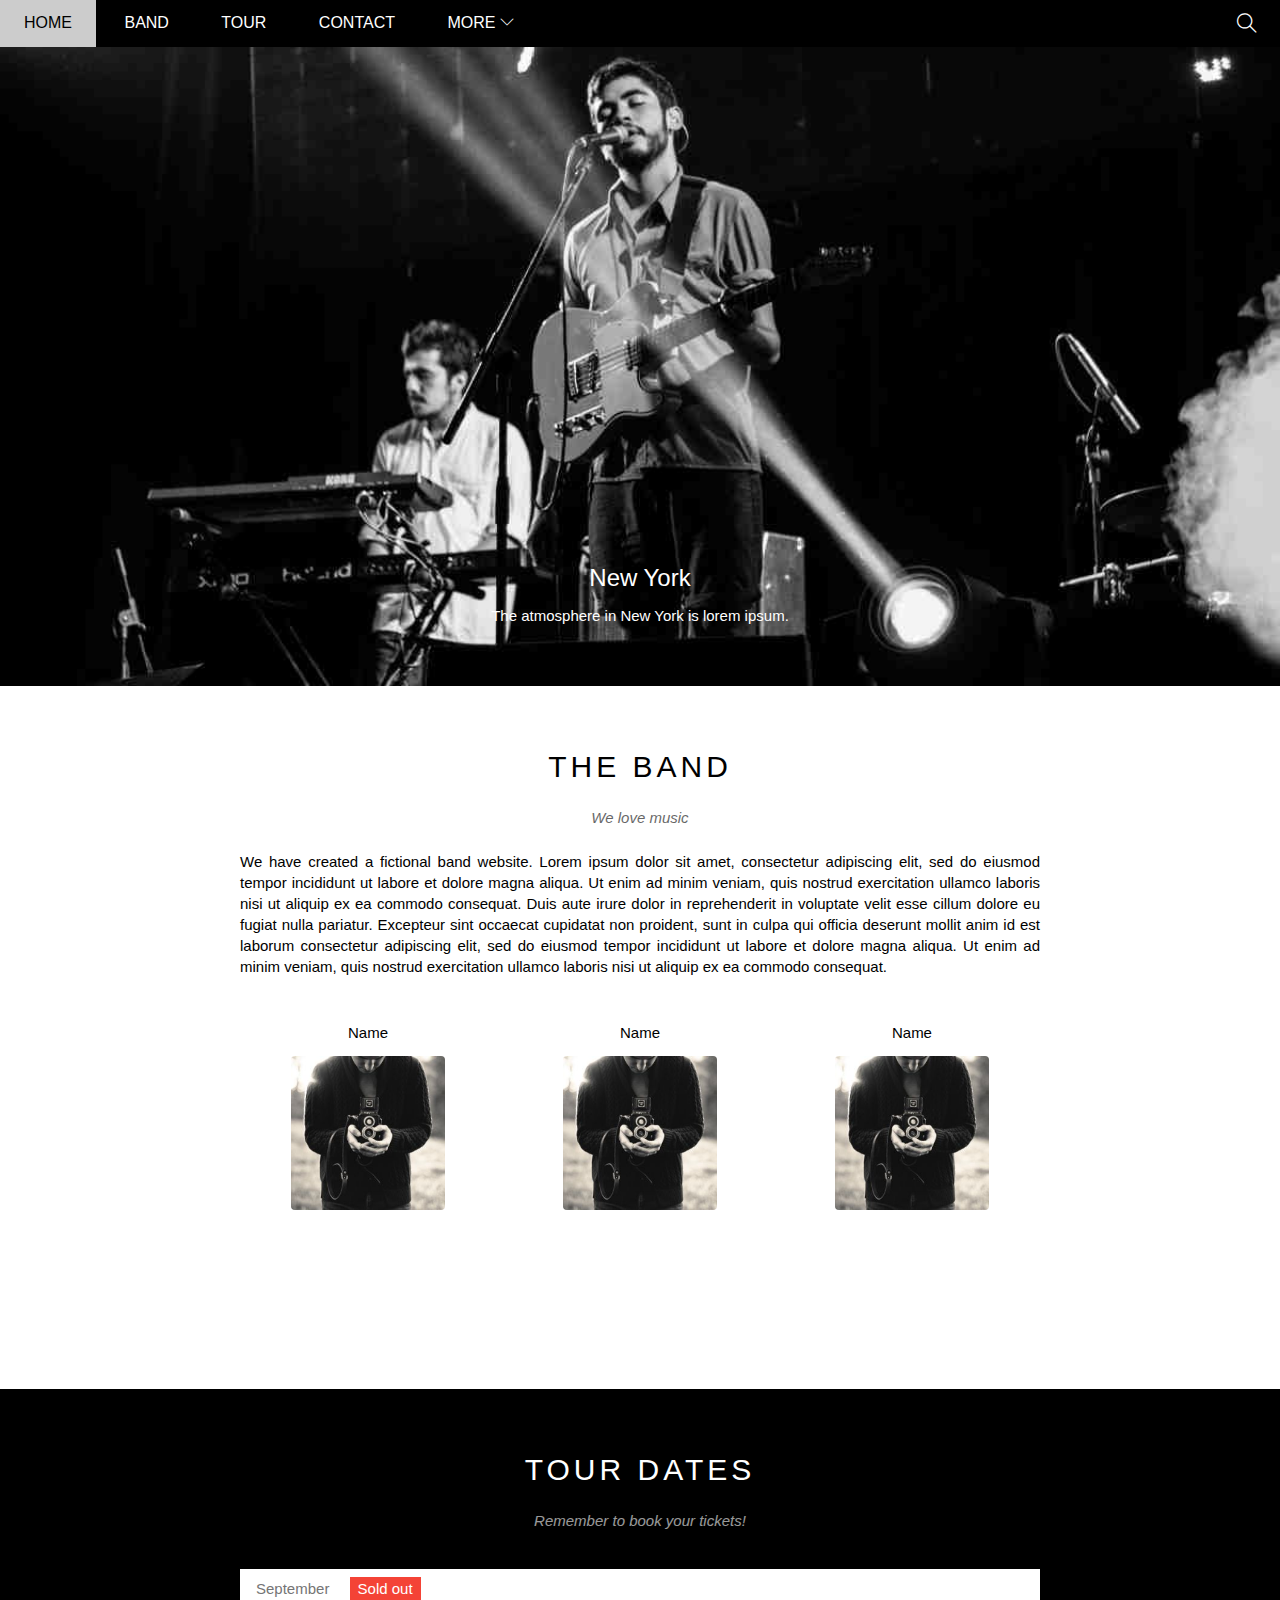
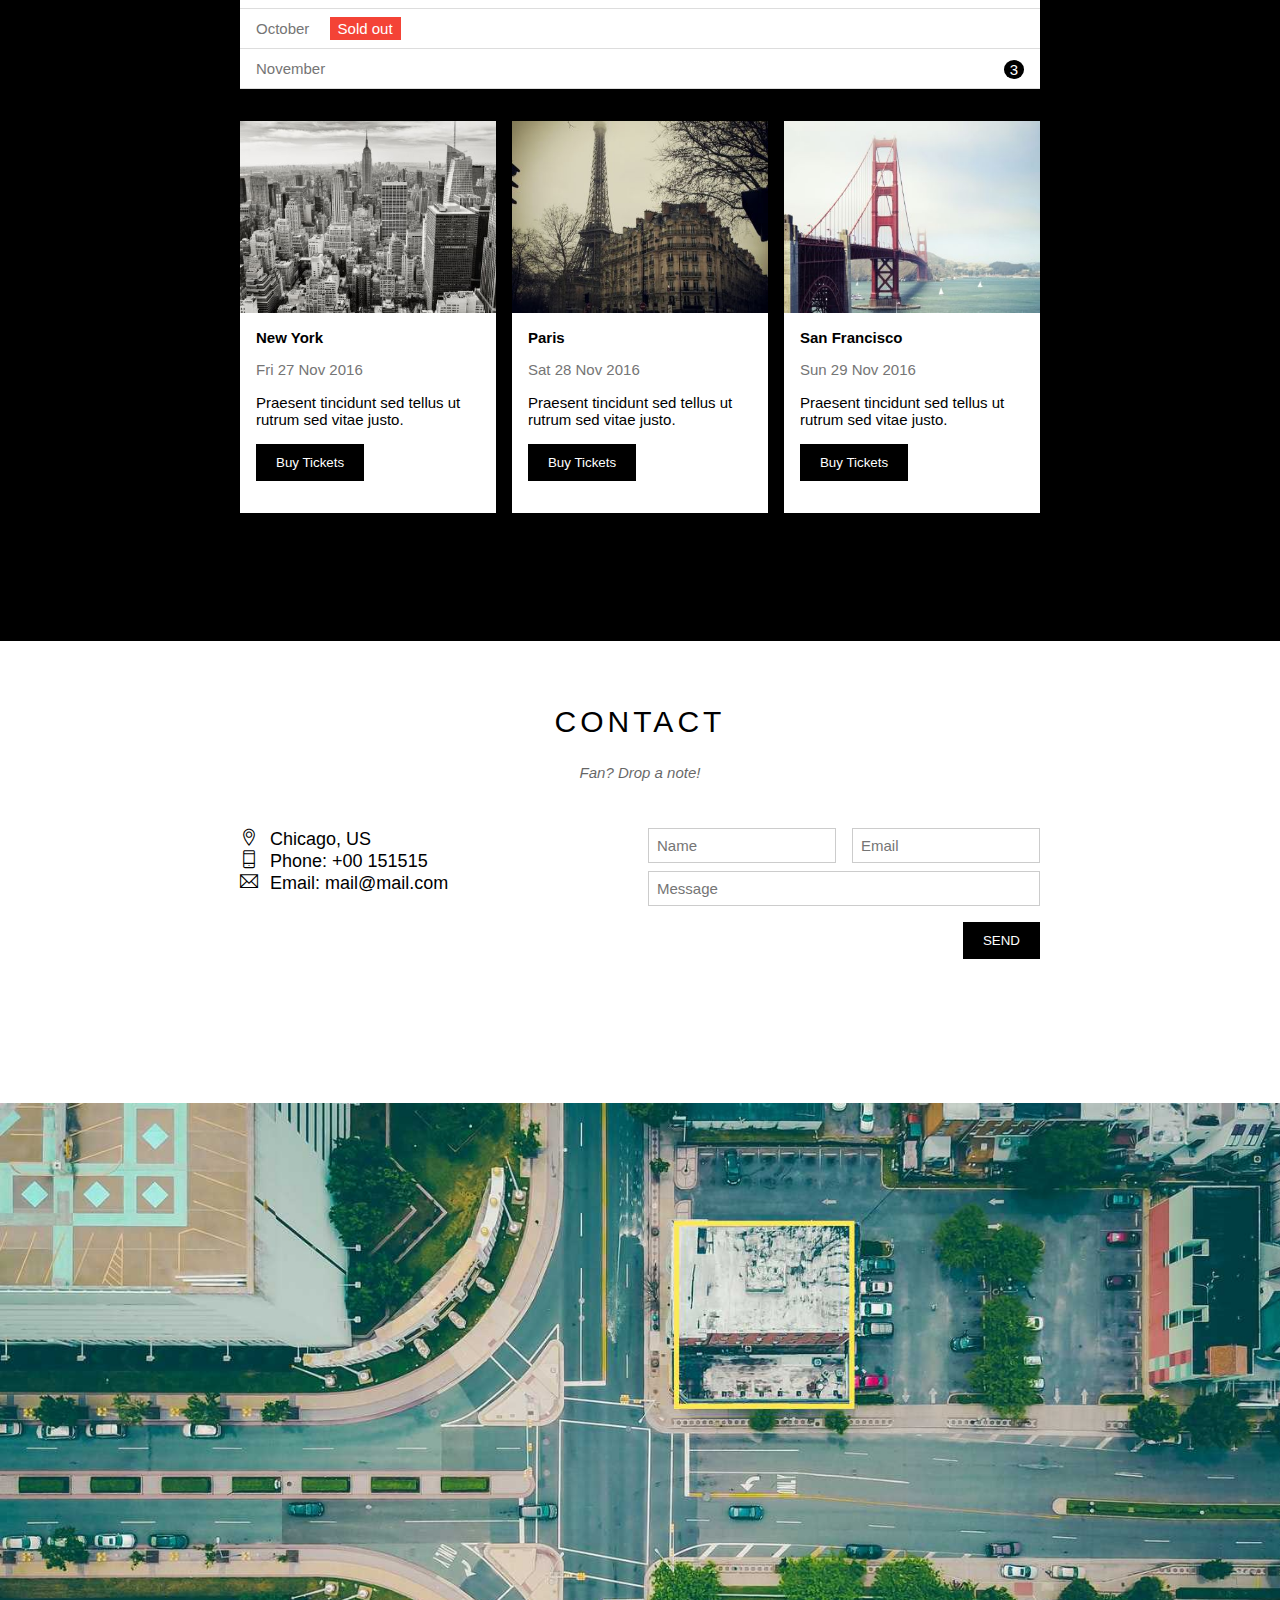
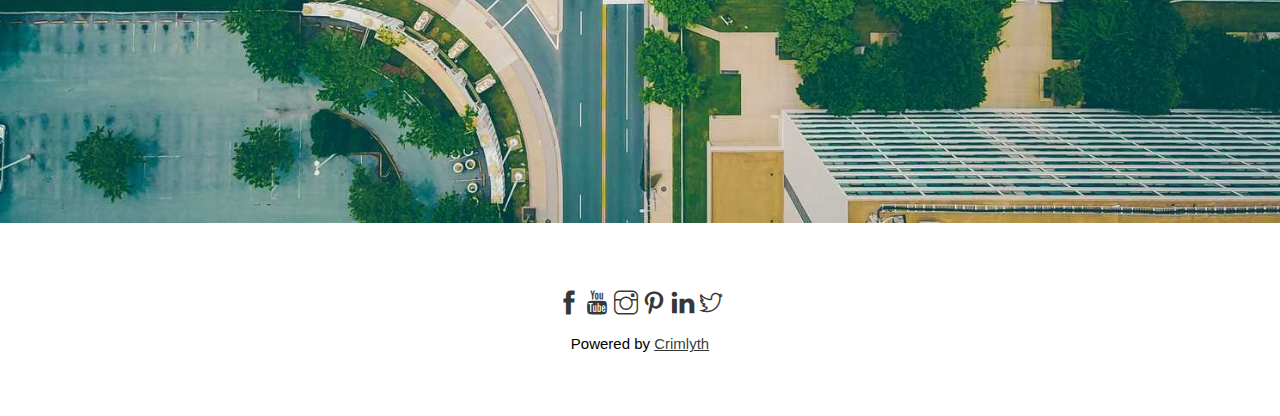
<file: index.html>
<!DOCTYPE html>
<html lang="en">
  <head>
    <meta charset="UTF-8" />
    <meta http-equiv="X-UA-Compatible" content="IE=edge" />
    <meta name="viewport" content="width=device-width, initial-scale=1.0" />
    <title>F8_TheBand
    </title>
  </head>
  <link rel="stylesheet" href="./assets/css/style.css" />
  <link
    rel="stylesheet"
    href="./assets/fonts/themify-icons/themify-icons.css"
  />
  <body>
    <div id="main">
      <div id="header">
        <!-- Begin: Nav -->
        <ul id="nav">
          <li><a href="#">Home</a></li>
          <li><a href="#band">Band</a></li>
          <li><a href="#tour">Tour</a></li>
          <li><a href="#contact">Contact</a></li>
          <li>
            <a href
              >More
              <i class="nav_arrow_down ti-angle-down"></i>
            </a>
            <ul class="subnav">
              <li><a href="#">Merchandise</a></li>
              <li><a href="#">Extras</a></li>
              <li><a href="#">Media</a></li>
            </ul>
          </li>
        </ul>
        <!-- End: Nav -->
        <!-- Begin: Search Button -->
        <div class="search-btn">
          <i class="search-icon ti-search"></i>
        </div>
        <!-- End : Search Button -->
      </div>
      <div id="slider">
        <div class="text-content">
          <h2 class="text-heading">New York</h2>
          <div class="text-description">
            The atmosphere in New York is lorem ipsum.
          </div>
        </div>
      </div>

      <div id="content">
        <!-- About-section -->
        <div id="band" class="content-section">
          <h2 class="section-heading">THE BAND</h2>
          <p class="section-sub-heading">We love music</p>
          <p class="about-text">
            We have created a fictional band website. Lorem ipsum dolor sit
            amet, consectetur adipiscing elit, sed do eiusmod tempor incididunt
            ut labore et dolore magna aliqua. Ut enim ad minim veniam, quis
            nostrud exercitation ullamco laboris nisi ut aliquip ex ea commodo
            consequat. Duis aute irure dolor in reprehenderit in voluptate velit
            esse cillum dolore eu fugiat nulla pariatur. Excepteur sint occaecat
            cupidatat non proident, sunt in culpa qui officia deserunt mollit
            anim id est laborum consectetur adipiscing elit, sed do eiusmod
            tempor incididunt ut labore et dolore magna aliqua. Ut enim ad minim
            veniam, quis nostrud exercitation ullamco laboris nisi ut aliquip ex
            ea commodo consequat.
          </p>

          <!-- Member-list -->
          <div class="row members-list text-center">
            <div class="col col-third">
              <div class="members-name">Name</div>
              <img
                src="./assets/img/band/member/member1.jpg"
                alt="Name"
                class="members-img"
              />
            </div>
            <div class="col col-third">
              <div class="members-name">Name</div>
              <img
                src="./assets/img/band/member/member1.jpg"
                alt="Name"
                class="members-img"
              />
            </div>
            <div class="col col-third">
              <div class="members-name">Name</div>
              <img
                src="./assets/img/band/member/member1.jpg"
                alt="Name"
                class="members-img"
              />
            </div>
            <div class="clear"></div>
          </div>
        </div>

        <!-- Tour-section -->
        <div class="tour-section">
          <div id="tour" class="content-section">
            <h2 class="section-heading text-white">TOUR DATES</h2>
            <p class="section-sub-heading text-white">
              Remember to book your tickets!
            </p>
            <ul class="tickets-list">
              <li>September <span class="sold-out">Sold out</span></li>
              <li>October <span class="sold-out">Sold out</span></li>
              <li>November <span class="quantity text-white">3</span></li>
            </ul>
            <!-- Ticket-section -->
            <div class="row place-list">
              <div class="col col-third">
                <img
                  class="place-img"
                  src="./assets/img/places/newyork.jpg"
                  alt
                />
                <div class="place-body">
                  <h3 class="place-heading">New York</h3>
                  <p class="place-time">Fri 27 Nov 2016</p>
                  <p class="place-desc">
                    Praesent tincidunt sed tellus ut rutrum sed vitae justo.
                  </p>
                  <button class="btn js-place-buy-btn">Buy Tickets</button>
                </div>
              </div>

              <div class="col col-third">
                <img
                  class="place-img"
                  src="./assets/img/places/paris.jpg"
                  alt
                />
                <div class="place-body">
                  <h3 class="place-heading">Paris</h3>
                  <p class="place-time">Sat 28 Nov 2016</p>
                  <p class="place-desc">
                    Praesent tincidunt sed tellus ut rutrum sed vitae justo.
                  </p>
                  <button class="btn js-place-buy-btn">Buy Tickets</button>
                </div>
              </div>

              <div class="col col-third">
                <img
                  class="place-img"
                  src="./assets/img/places/sanfran.jpg"
                  alt
                />
                <div class="place-body">
                  <h3 class="place-heading">San Francisco</h3>
                  <p class="place-time">Sun 29 Nov 2016</p>
                  <p class="place-desc">
                    Praesent tincidunt sed tellus ut rutrum sed vitae justo.
                  </p>
                  <button class="btn js-place-buy-btn">Buy Tickets</button>
                </div>
              </div>

              <div class="clear"></div>
            </div>
          </div>
        </div>

        <!-- Begin Contact-section -->
        <div id="contact" class="content-section">
          <h2 class="section-heading">CONTACT</h2>
          <p class="section-sub-heading">Fan? Drop a note!</p>
          <div class="row contact-content">
            <div class="col col-half contact-info">
              <p><i class="ti-location-pin"></i>Chicago, US</p>
              <p><i class="ti-mobile"></i>Phone: +00 151515</p>
              <p><i class="ti-email"></i>Email: mail@mail.com</p>
            </div>
            <div class="col col-half contact-form">
              <form action="">
                <div class="row">
                  <div class="col col-half">
                    <input
                      type="text"
                      name=""
                      required
                      placeholder="Name"
                      id=""
                      class="form-control"
                    />
                  </div>
                  <div class="col col-half">
                    <input
                      type="email"
                      name=""
                      required
                      placeholder="Email"
                      id=""
                      class="form-control"
                    />
                  </div>
                </div>
                <div class="row">
                  <div class="col col-full mt-8">
                    <input
                      type="text"
                      name=""
                      required
                      placeholder="Message"
                      id=""
                      class="form-control"
                    />
                  </div>
                </div>
                <input
                  class="mt-16 btn pull-right"
                  type="submit"
                  value="SEND"
                />
              </form>
            </div>
          </div>
        </div>
        <!-- End Contact-section -->
        <div class="map-section">
          <img src="./assets/img/places/map.jpg" alt="" />
        </div>
      </div>

      <div id="footer">
        <div class="socials-list">
          <a href=""><i class="ti-facebook"></i></a>
          <a href=""><i class="ti-youtube"></i></a>
          <a href=""><i class="ti-instagram"></i></a>
          <a href=""><i class="ti-pinterest"></i></a>
          <a href=""><i class="ti-linkedin"></i></a>
          <a href=""><i class="ti-twitter"></i></a>
        </div>
        <p class="mt-16 copy-right">Powered by <a href="">Crimlyth</a></p>
      </div>
    </div>
    <!-- Modal buy tickest -->
    <div class="modal js-modal">
      <div class="modal-container js-modal-container">
        <div class="modal-close-btn js-modal-close-btn">X</div>
        <header class="modal-header">
          <i class="modal-header-icon ti-briefcase"></i>
          Tickets
        </header>

        <div class="modal-body">
          <label class="modal-label" for="quantity">
            <i class="ti-shopping-cart"></i>
            Tickets, $15 per person</label
          >
          <input
            type="text"
            id="quantity"
            class="modal-input"
            placeholder="How many?"
          />

          <label class="modal-label" for="modal-email-inpt">
            <i class="ti-user"></i>
            Send To</label
          >
          <input
            type="email"
            id="modal-email-inpt"
            class="modal-input"
            placeholder="Enter email ..."
          />

          <button id="btn-buy-tickets">
            Pay
            <i class="ti-check"></i>
          </button>
        </div>

        <footer class="modal-footer">
          <p class="help">Need <a href="#">help?</a></p>
        </footer>
      </div>
    </div>
  </body>

  <script>
    const buyBtns = document.querySelectorAll(".js-place-buy-btn");
    const modal = document.querySelector(".js-modal");
    const closeBuyTicket = document.querySelector(".js-modal-close-btn");
    const modalContainer = document.querySelector(".js-modal-container");
    // Hàm mở Modal BuyTickets
    function showBuyTickets() {
      modal.classList.add("open");
    }
    // Hàm đóng Modal BuyTicke
    function hideBuyTickets() {
      modal.classList.remove("open");
    }

    for (const buyBtn of buyBtns) {
      buyBtn.addEventListener("click", showBuyTickets);
    }
    closeBuyTicket.addEventListener("click", hideBuyTickets);

    modal.addEventListener("click", hideBuyTickets);
    modalContainer.addEventListener("click", function (event) {
      event.stopPropagation();
    });
  </script>
</html>
</file>
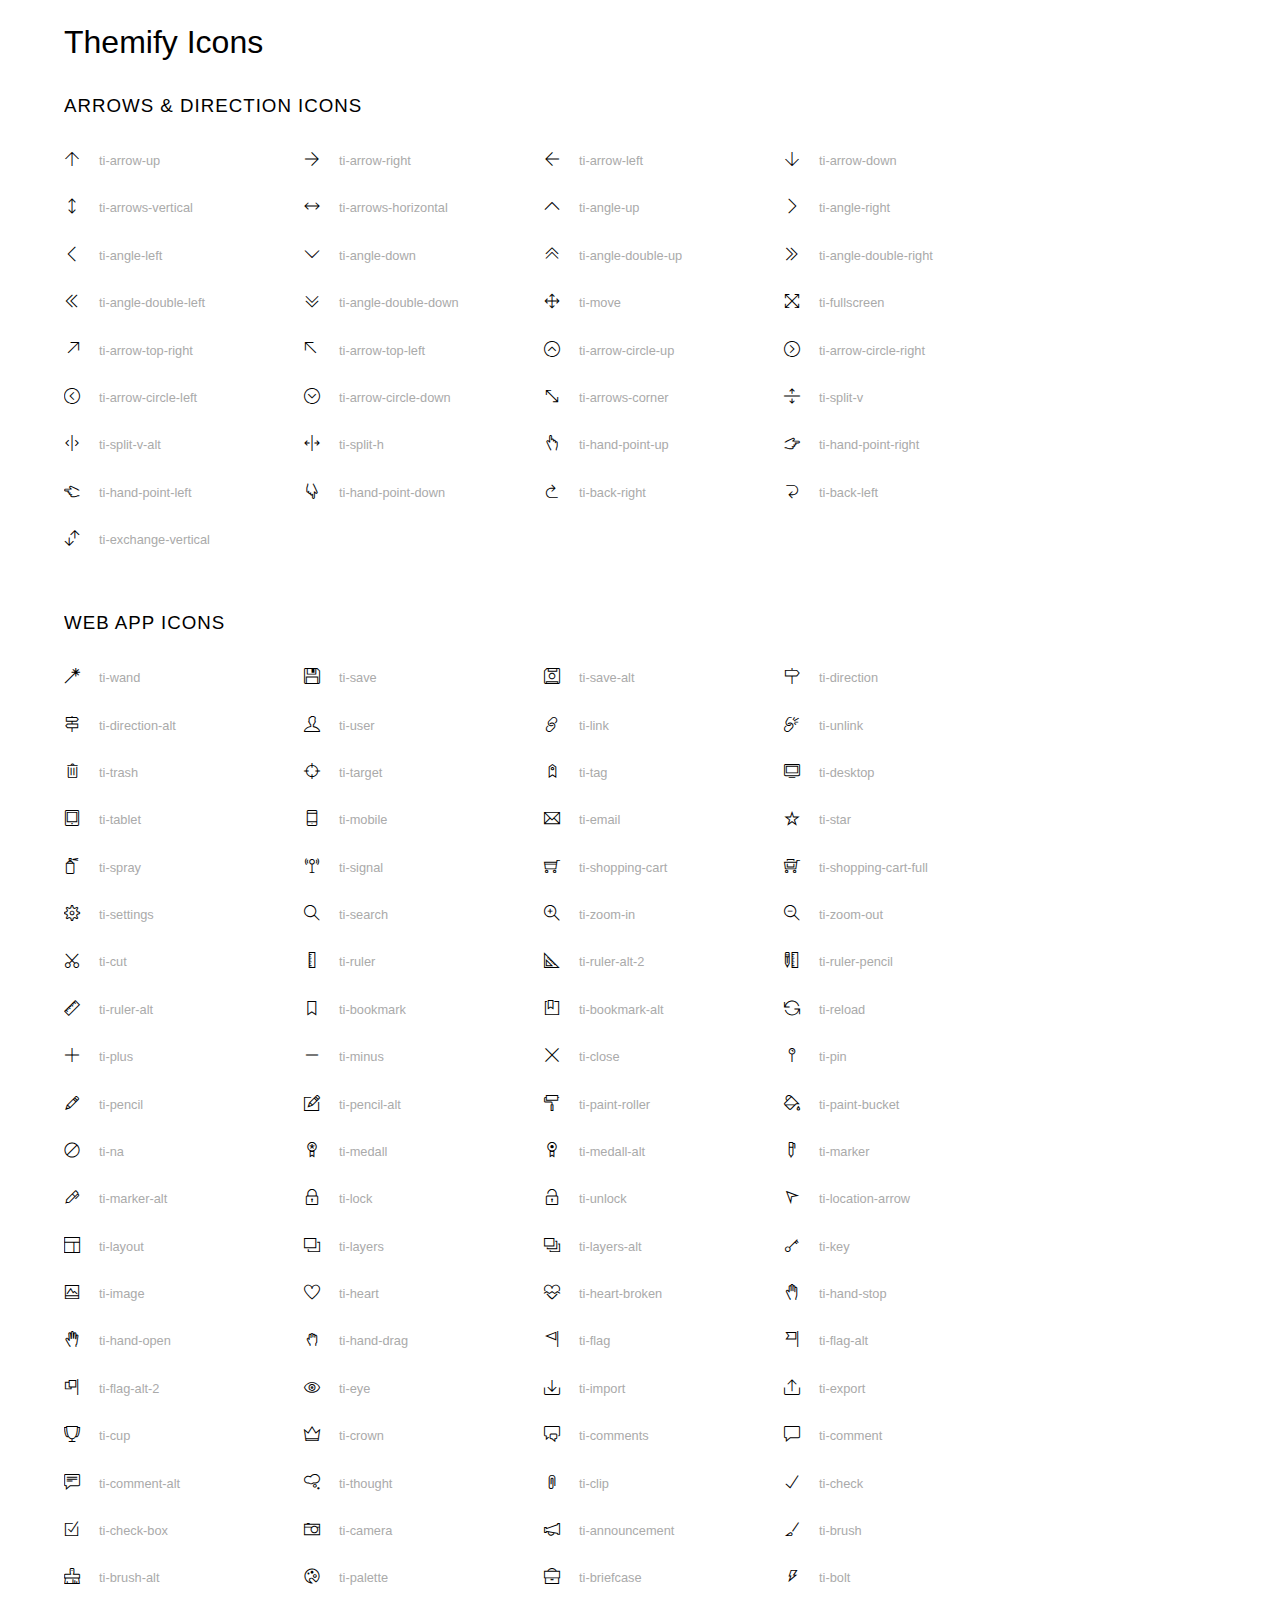
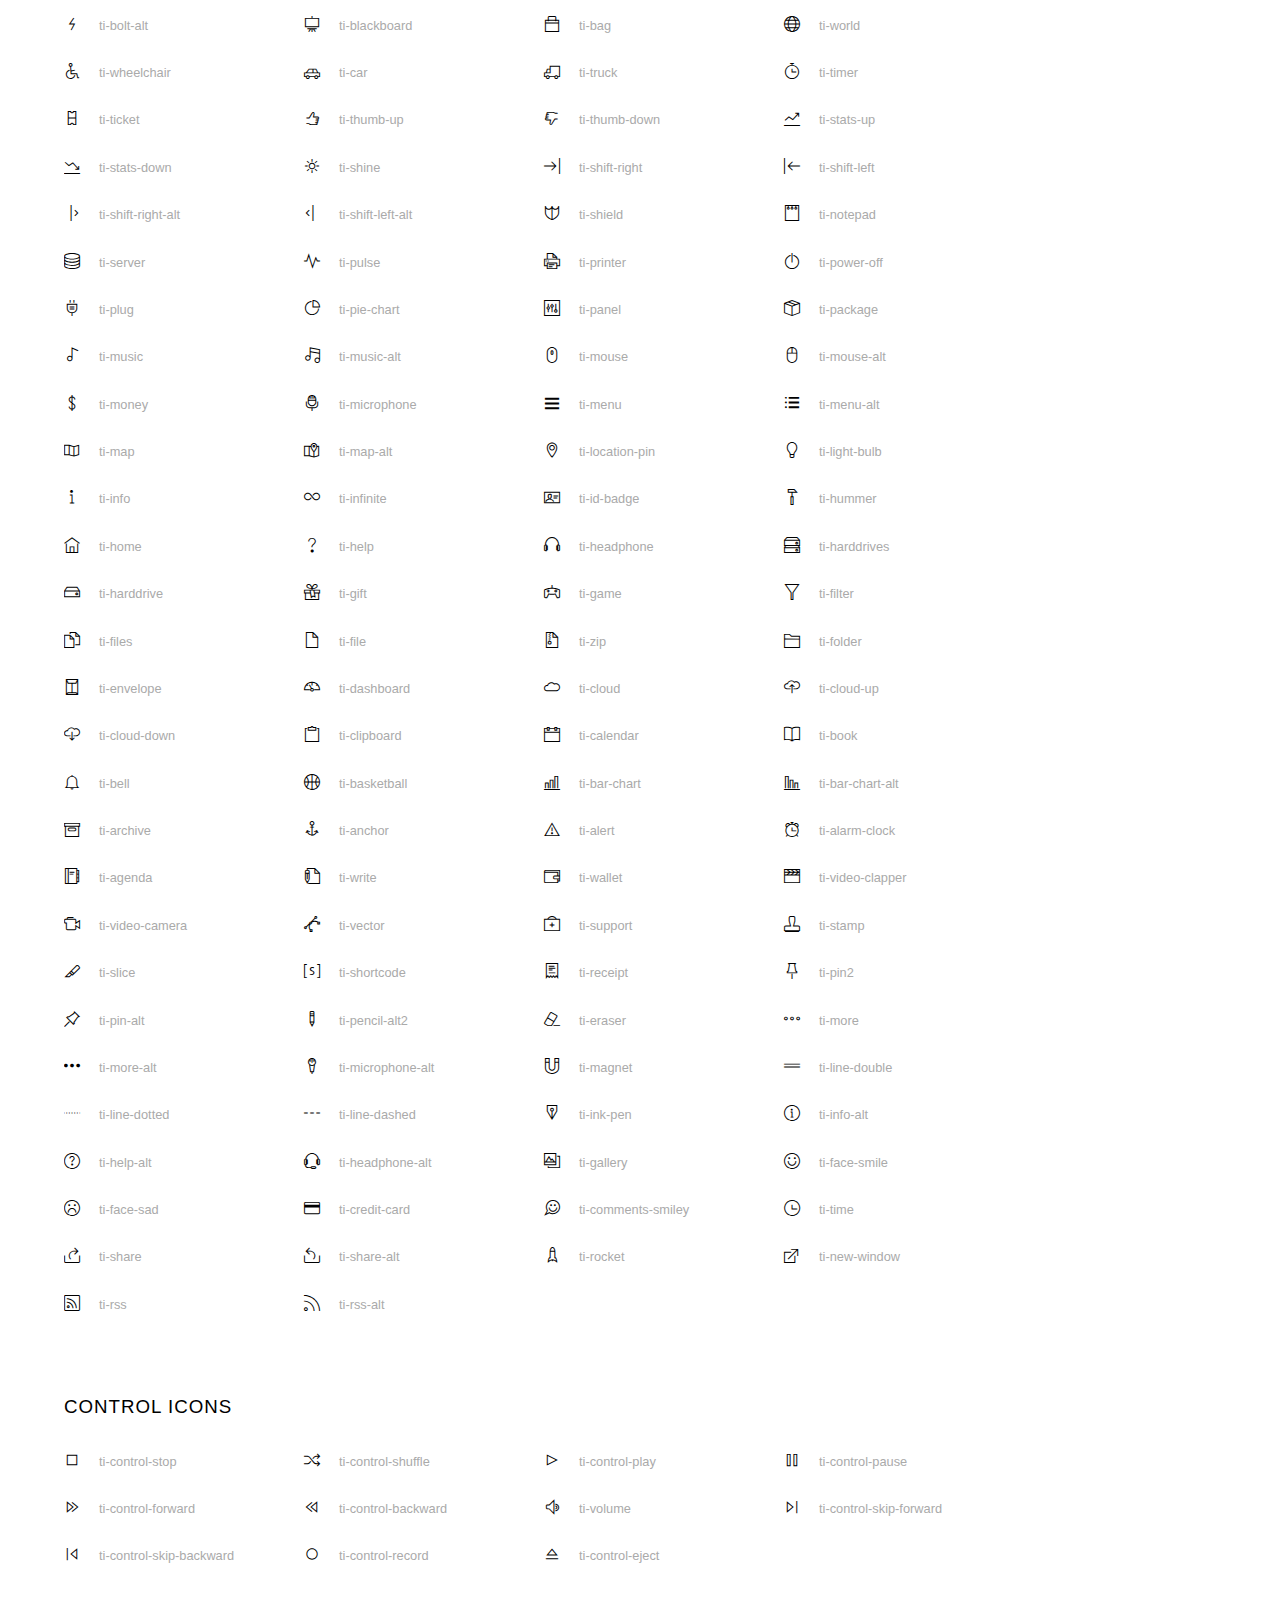
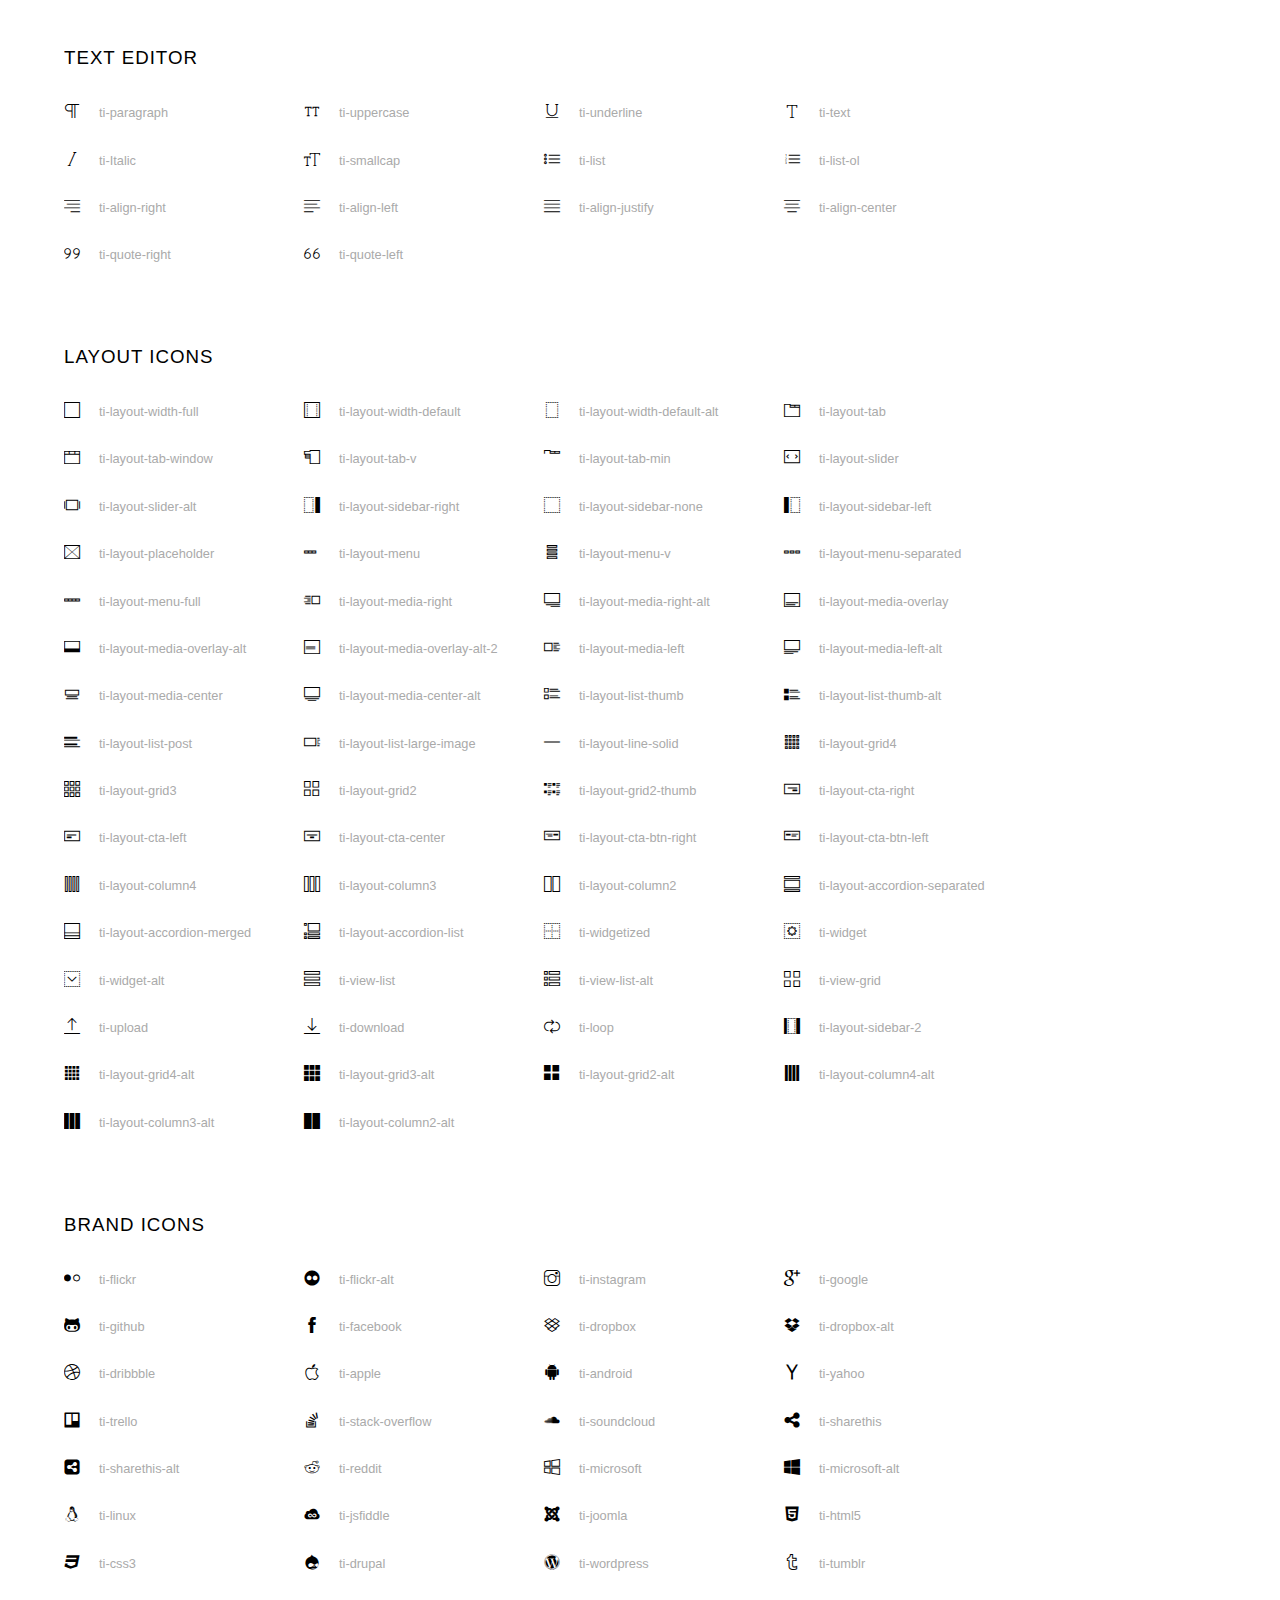
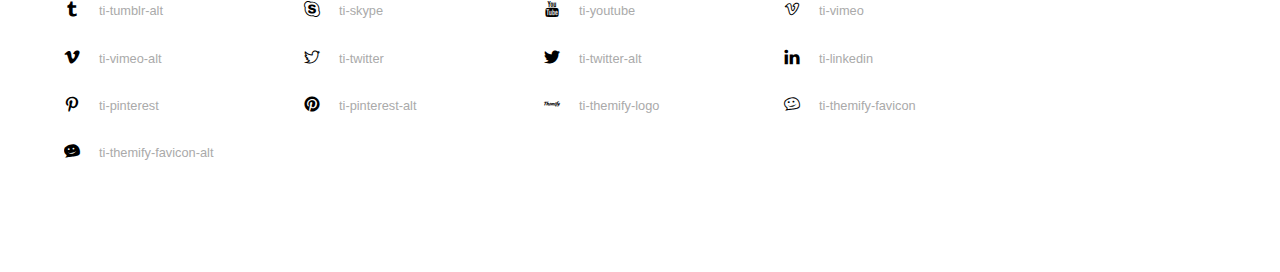
<file: assets/fonts/themify-icons/index.html>
<!doctype html>
<html>
<head>
	<meta charset="utf-8">
	<title>Themify Icon Font</title>
	<meta name="viewport" content="width=device-width">
	<link rel="stylesheet" href="demo-files/demo.css">
	<link rel="stylesheet" href="themify-icons.css">
	<!--[if lt IE 8]><!-->
	<link rel="stylesheet" href="ie7/ie7.css">
	<!--<![endif]-->
</head>
<body>
	<h1>Themify Icons</h1>

	<div class="icon-section">

		<div class="icon-section">
			<h3>Arrows &amp; Direction Icons </h3>

			<div class="icon-container">
				<span class="ti-arrow-up"></span><span class="icon-name"> ti-arrow-up</span>
			</div>
			<div class="icon-container">
				<span class="ti-arrow-right"></span><span class="icon-name"> ti-arrow-right</span>
			</div>
			<div class="icon-container">
				<span class="ti-arrow-left"></span><span class="icon-name"> ti-arrow-left</span>
			</div>
			<div class="icon-container">
				<span class="ti-arrow-down"></span><span class="icon-name"> ti-arrow-down</span>
			</div>
			<div class="icon-container">
				<span class="ti-arrows-vertical"></span><span class="icon-name"> ti-arrows-vertical</span>
			</div>
			<div class="icon-container">
				<span class="ti-arrows-horizontal"></span><span class="icon-name"> ti-arrows-horizontal</span>
			</div>
			<div class="icon-container">
				<span class="ti-angle-up"></span><span class="icon-name"> ti-angle-up</span>
			</div>
			<div class="icon-container">
				<span class="ti-angle-right"></span><span class="icon-name"> ti-angle-right</span>
			</div>
			<div class="icon-container">
				<span class="ti-angle-left"></span><span class="icon-name"> ti-angle-left</span>
			</div>
			<div class="icon-container">
				<span class="ti-angle-down"></span><span class="icon-name"> ti-angle-down</span>
			</div>	
			<div class="icon-container">
				<span class="ti-angle-double-up"></span><span class="icon-name"> ti-angle-double-up</span>
			</div>
			<div class="icon-container">
				<span class="ti-angle-double-right"></span><span class="icon-name"> ti-angle-double-right</span>
			</div>
			<div class="icon-container">
				<span class="ti-angle-double-left"></span><span class="icon-name"> ti-angle-double-left</span>
			</div>
			<div class="icon-container">
				<span class="ti-angle-double-down"></span><span class="icon-name"> ti-angle-double-down</span>
			</div>					
			<div class="icon-container">
				<span class="ti-move"></span><span class="icon-name"> ti-move</span>
			</div>
			<div class="icon-container">
				<span class="ti-fullscreen"></span><span class="icon-name"> ti-fullscreen</span>
			</div>
			<div class="icon-container">
				<span class="ti-arrow-top-right"></span><span class="icon-name"> ti-arrow-top-right</span>
			</div>
			<div class="icon-container">
				<span class="ti-arrow-top-left"></span><span class="icon-name"> ti-arrow-top-left</span>
			</div>
			<div class="icon-container">
				<span class="ti-arrow-circle-up"></span><span class="icon-name"> ti-arrow-circle-up</span>
			</div>
			<div class="icon-container">
				<span class="ti-arrow-circle-right"></span><span class="icon-name"> ti-arrow-circle-right</span>
			</div>
			<div class="icon-container">
				<span class="ti-arrow-circle-left"></span><span class="icon-name"> ti-arrow-circle-left</span>
			</div>
			<div class="icon-container">
				<span class="ti-arrow-circle-down"></span><span class="icon-name"> ti-arrow-circle-down</span>
			</div>
			<div class="icon-container">
				<span class="ti-arrows-corner"></span><span class="icon-name"> ti-arrows-corner</span>
			</div>
			<div class="icon-container">
				<span class="ti-split-v"></span><span class="icon-name"> ti-split-v</span>
			</div>

			<div class="icon-container">
				<span class="ti-split-v-alt"></span><span class="icon-name"> ti-split-v-alt</span>
			</div>
			<div class="icon-container">
				<span class="ti-split-h"></span><span class="icon-name"> ti-split-h</span>
			</div>
			<div class="icon-container">
				<span class="ti-hand-point-up"></span><span class="icon-name"> ti-hand-point-up</span>
			</div>
			<div class="icon-container">
				<span class="ti-hand-point-right"></span><span class="icon-name"> ti-hand-point-right</span>
			</div>
			<div class="icon-container">
				<span class="ti-hand-point-left"></span><span class="icon-name"> ti-hand-point-left</span>
			</div>
			<div class="icon-container">
				<span class="ti-hand-point-down"></span><span class="icon-name"> ti-hand-point-down</span>
			</div>
			<div class="icon-container">
				<span class="ti-back-right"></span><span class="icon-name"> ti-back-right</span>
			</div>
			<div class="icon-container">
				<span class="ti-back-left"></span><span class="icon-name"> ti-back-left</span>
			</div>
			<div class="icon-container">
				<span class="ti-exchange-vertical"></span><span class="icon-name"> ti-exchange-vertical</span>
			</div>

		</div> <!-- Arrows Icons -->



		<h3>Web App Icons</h3>
		
		<div class="icon-section">

			<div class="icon-container">
				<span class="ti-wand"></span><span class="icon-name"> ti-wand</span>
			</div>
			<div class="icon-container">
				<span class="ti-save"></span><span class="icon-name"> ti-save</span>
			</div>
			<div class="icon-container">
				<span class="ti-save-alt"></span><span class="icon-name"> ti-save-alt</span>
			</div>

			<div class="icon-container">
				<span class="ti-direction"></span><span class="icon-name"> ti-direction</span>
			</div>
			<div class="icon-container">
				<span class="ti-direction-alt"></span><span class="icon-name"> ti-direction-alt</span>
			</div>
			<div class="icon-container">
				<span class="ti-user"></span><span class="icon-name"> ti-user</span>
			</div>
			<div class="icon-container">
				<span class="ti-link"></span><span class="icon-name"> ti-link</span>
			</div>
			<div class="icon-container">
				<span class="ti-unlink"></span><span class="icon-name"> ti-unlink</span>
			</div>
			<div class="icon-container">
				<span class="ti-trash"></span><span class="icon-name"> ti-trash</span>
			</div>
			<div class="icon-container">
				<span class="ti-target"></span><span class="icon-name"> ti-target</span>
			</div>
			<div class="icon-container">
				<span class="ti-tag"></span><span class="icon-name"> ti-tag</span>
			</div>
			<div class="icon-container">
				<span class="ti-desktop"></span><span class="icon-name"> ti-desktop</span>
			</div>
			<div class="icon-container">
				<span class="ti-tablet"></span><span class="icon-name"> ti-tablet</span>
			</div>
			<div class="icon-container">
				<span class="ti-mobile"></span><span class="icon-name"> ti-mobile</span>
			</div>
			<div class="icon-container">
				<span class="ti-email"></span><span class="icon-name"> ti-email</span>
			</div>	
			<div class="icon-container">
				<span class="ti-star"></span><span class="icon-name"> ti-star</span>
			</div>
			<div class="icon-container">
				<span class="ti-spray"></span><span class="icon-name"> ti-spray</span>
			</div>
			<div class="icon-container">
				<span class="ti-signal"></span><span class="icon-name"> ti-signal</span>
			</div>
			<div class="icon-container">
				<span class="ti-shopping-cart"></span><span class="icon-name"> ti-shopping-cart</span>
			</div>
			<div class="icon-container">
				<span class="ti-shopping-cart-full"></span><span class="icon-name"> ti-shopping-cart-full</span>
			</div>
			<div class="icon-container">
				<span class="ti-settings"></span><span class="icon-name"> ti-settings</span>
			</div>
			<div class="icon-container">
				<span class="ti-search"></span><span class="icon-name"> ti-search</span>
			</div>
			<div class="icon-container">
				<span class="ti-zoom-in"></span><span class="icon-name"> ti-zoom-in</span>
			</div>
			<div class="icon-container">
				<span class="ti-zoom-out"></span><span class="icon-name"> ti-zoom-out</span>
			</div>
			<div class="icon-container">
				<span class="ti-cut"></span><span class="icon-name"> ti-cut</span>
			</div>
			<div class="icon-container">
				<span class="ti-ruler"></span><span class="icon-name"> ti-ruler</span>
			</div>
			<div class="icon-container">
				<span class="ti-ruler-alt-2"></span><span class="icon-name"> ti-ruler-alt-2</span>
			</div>			
			<div class="icon-container">
				<span class="ti-ruler-pencil"></span><span class="icon-name"> ti-ruler-pencil</span>
			</div>
			<div class="icon-container">
				<span class="ti-ruler-alt"></span><span class="icon-name"> ti-ruler-alt</span>
			</div>
			<div class="icon-container">
				<span class="ti-bookmark"></span><span class="icon-name"> ti-bookmark</span>
			</div>
			<div class="icon-container">
				<span class="ti-bookmark-alt"></span><span class="icon-name"> ti-bookmark-alt</span>
			</div>
			<div class="icon-container">
				<span class="ti-reload"></span><span class="icon-name"> ti-reload</span>
			</div>
			<div class="icon-container">
				<span class="ti-plus"></span><span class="icon-name"> ti-plus</span>
			</div>
			<div class="icon-container">
				<span class="ti-minus"></span><span class="icon-name"> ti-minus</span>
			</div>
			<div class="icon-container">
				<span class="ti-close"></span><span class="icon-name"> ti-close</span>
			</div>			
			<div class="icon-container">
				<span class="ti-pin"></span><span class="icon-name"> ti-pin</span>
			</div>
			<div class="icon-container">
				<span class="ti-pencil"></span><span class="icon-name"> ti-pencil</span>
			</div>
					
		  	<div class="icon-container">
				<span class="ti-pencil-alt"></span><span class="icon-name"> ti-pencil-alt</span>
			</div>
			<div class="icon-container">
				<span class="ti-paint-roller"></span><span class="icon-name"> ti-paint-roller</span>
			</div>
			<div class="icon-container">
				<span class="ti-paint-bucket"></span><span class="icon-name"> ti-paint-bucket</span>
			</div>
			<div class="icon-container">
				<span class="ti-na"></span><span class="icon-name"> ti-na</span>
			</div>
			<div class="icon-container">
				<span class="ti-medall"></span><span class="icon-name"> ti-medall</span>
			</div>
			<div class="icon-container">
				<span class="ti-medall-alt"></span><span class="icon-name"> ti-medall-alt</span>
			</div>
			<div class="icon-container">
				<span class="ti-marker"></span><span class="icon-name"> ti-marker</span>
			</div>
			<div class="icon-container">
				<span class="ti-marker-alt"></span><span class="icon-name"> ti-marker-alt</span>
			</div>

			<div class="icon-container">
				<span class="ti-lock"></span><span class="icon-name"> ti-lock</span>
			</div>
			<div class="icon-container">
				<span class="ti-unlock"></span><span class="icon-name"> ti-unlock</span>
			</div>
			<div class="icon-container">
				<span class="ti-location-arrow"></span><span class="icon-name"> ti-location-arrow</span>
			</div>
			<div class="icon-container">
				<span class="ti-layout"></span><span class="icon-name"> ti-layout</span>
			</div>
			<div class="icon-container">
				<span class="ti-layers"></span><span class="icon-name"> ti-layers</span>
			</div>
			<div class="icon-container">
				<span class="ti-layers-alt"></span><span class="icon-name"> ti-layers-alt</span>
			</div>
			<div class="icon-container">
				<span class="ti-key"></span><span class="icon-name"> ti-key</span>
			</div>
			<div class="icon-container">
				<span class="ti-image"></span><span class="icon-name"> ti-image</span>
			</div>
			<div class="icon-container">
				<span class="ti-heart"></span><span class="icon-name"> ti-heart</span>
			</div>
			<div class="icon-container">
				<span class="ti-heart-broken"></span><span class="icon-name"> ti-heart-broken</span>
			</div>
			<div class="icon-container">
				<span class="ti-hand-stop"></span><span class="icon-name"> ti-hand-stop</span>
			</div>
			<div class="icon-container">
				<span class="ti-hand-open"></span><span class="icon-name"> ti-hand-open</span>
			</div>
			<div class="icon-container">
				<span class="ti-hand-drag"></span><span class="icon-name"> ti-hand-drag</span>
			</div>
			<div class="icon-container">
				<span class="ti-flag"></span><span class="icon-name"> ti-flag</span>
			</div>
			<div class="icon-container">
				<span class="ti-flag-alt"></span><span class="icon-name"> ti-flag-alt</span>
			</div>
			<div class="icon-container">
				<span class="ti-flag-alt-2"></span><span class="icon-name"> ti-flag-alt-2</span>
			</div>
			<div class="icon-container">
				<span class="ti-eye"></span><span class="icon-name"> ti-eye</span>
			</div>
			<div class="icon-container">
				<span class="ti-import"></span><span class="icon-name"> ti-import</span>
			</div>			
			<div class="icon-container">
				<span class="ti-export"></span><span class="icon-name"> ti-export</span>
			</div>
			<div class="icon-container">
				<span class="ti-cup"></span><span class="icon-name"> ti-cup</span>
			</div>
			<div class="icon-container">
				<span class="ti-crown"></span><span class="icon-name"> ti-crown</span>
			</div>
			<div class="icon-container">
				<span class="ti-comments"></span><span class="icon-name"> ti-comments</span>
			</div>
			<div class="icon-container">
				<span class="ti-comment"></span><span class="icon-name"> ti-comment</span>
			</div>
			<div class="icon-container">
				<span class="ti-comment-alt"></span><span class="icon-name"> ti-comment-alt</span>
			</div>
			<div class="icon-container">
				<span class="ti-thought"></span><span class="icon-name"> ti-thought</span>
			</div>			
			<div class="icon-container">
				<span class="ti-clip"></span><span class="icon-name"> ti-clip</span>
			</div>

			<div class="icon-container">
				<span class="ti-check"></span><span class="icon-name"> ti-check</span>
			</div>
			<div class="icon-container">
				<span class="ti-check-box"></span><span class="icon-name"> ti-check-box</span>
			</div>
			<div class="icon-container">
				<span class="ti-camera"></span><span class="icon-name"> ti-camera</span>
			</div>
			<div class="icon-container">
				<span class="ti-announcement"></span><span class="icon-name"> ti-announcement</span>
			</div>
			<div class="icon-container">
				<span class="ti-brush"></span><span class="icon-name"> ti-brush</span>
			</div>
			<div class="icon-container">
				<span class="ti-brush-alt"></span><span class="icon-name"> ti-brush-alt</span>
			</div>
			<div class="icon-container">
				<span class="ti-palette"></span><span class="icon-name"> ti-palette</span>
			</div>			
			<div class="icon-container">
				<span class="ti-briefcase"></span><span class="icon-name"> ti-briefcase</span>
			</div>
			<div class="icon-container">
				<span class="ti-bolt"></span><span class="icon-name"> ti-bolt</span>
			</div>
			<div class="icon-container">
				<span class="ti-bolt-alt"></span><span class="icon-name"> ti-bolt-alt</span>
			</div>
			<div class="icon-container">
				<span class="ti-blackboard"></span><span class="icon-name"> ti-blackboard</span>
			</div>
			<div class="icon-container">
				<span class="ti-bag"></span><span class="icon-name"> ti-bag</span>
			</div>
			<div class="icon-container">
				<span class="ti-world"></span><span class="icon-name"> ti-world</span>
			</div>
			<div class="icon-container">
				<span class="ti-wheelchair"></span><span class="icon-name"> ti-wheelchair</span>
			</div>
			<div class="icon-container">
				<span class="ti-car"></span><span class="icon-name"> ti-car</span>
			</div>
			<div class="icon-container">
				<span class="ti-truck"></span><span class="icon-name"> ti-truck</span>
			</div>
			<div class="icon-container">
				<span class="ti-timer"></span><span class="icon-name"> ti-timer</span>
			</div>
			<div class="icon-container">
				<span class="ti-ticket"></span><span class="icon-name"> ti-ticket</span>
			</div>
			<div class="icon-container">
				<span class="ti-thumb-up"></span><span class="icon-name"> ti-thumb-up</span>
			</div>
			<div class="icon-container">
				<span class="ti-thumb-down"></span><span class="icon-name"> ti-thumb-down</span>
			</div>

			<div class="icon-container">
				<span class="ti-stats-up"></span><span class="icon-name"> ti-stats-up</span>
			</div>
			<div class="icon-container">
				<span class="ti-stats-down"></span><span class="icon-name"> ti-stats-down</span>
			</div>
			<div class="icon-container">
				<span class="ti-shine"></span><span class="icon-name"> ti-shine</span>
			</div>
			<div class="icon-container">
				<span class="ti-shift-right"></span><span class="icon-name"> ti-shift-right</span>
			</div>
			<div class="icon-container">
				<span class="ti-shift-left"></span><span class="icon-name"> ti-shift-left</span>
			</div>

			<div class="icon-container">
				<span class="ti-shift-right-alt"></span><span class="icon-name"> ti-shift-right-alt</span>
			</div>
			<div class="icon-container">
				<span class="ti-shift-left-alt"></span><span class="icon-name"> ti-shift-left-alt</span>
			</div>
			<div class="icon-container">
				<span class="ti-shield"></span><span class="icon-name"> ti-shield</span>
			</div>
			<div class="icon-container">
				<span class="ti-notepad"></span><span class="icon-name"> ti-notepad</span>
			</div>
			<div class="icon-container">
				<span class="ti-server"></span><span class="icon-name"> ti-server</span>
			</div>

			<div class="icon-container">
				<span class="ti-pulse"></span><span class="icon-name"> ti-pulse</span>
			</div>
			<div class="icon-container">
				<span class="ti-printer"></span><span class="icon-name"> ti-printer</span>
			</div>
			<div class="icon-container">
				<span class="ti-power-off"></span><span class="icon-name"> ti-power-off</span>
			</div>
			<div class="icon-container">
				<span class="ti-plug"></span><span class="icon-name"> ti-plug</span>
			</div>
			<div class="icon-container">
				<span class="ti-pie-chart"></span><span class="icon-name"> ti-pie-chart</span>
			</div>

			<div class="icon-container">
				<span class="ti-panel"></span><span class="icon-name"> ti-panel</span>
			</div>
			<div class="icon-container">
				<span class="ti-package"></span><span class="icon-name"> ti-package</span>
			</div>
			<div class="icon-container">
				<span class="ti-music"></span><span class="icon-name"> ti-music</span>
			</div>
			<div class="icon-container">
				<span class="ti-music-alt"></span><span class="icon-name"> ti-music-alt</span>
			</div>
			<div class="icon-container">
				<span class="ti-mouse"></span><span class="icon-name"> ti-mouse</span>
			</div>
			<div class="icon-container">
				<span class="ti-mouse-alt"></span><span class="icon-name"> ti-mouse-alt</span>
			</div>
			<div class="icon-container">
				<span class="ti-money"></span><span class="icon-name"> ti-money</span>
			</div>
			<div class="icon-container">
				<span class="ti-microphone"></span><span class="icon-name"> ti-microphone</span>
			</div>
			<div class="icon-container">
				<span class="ti-menu"></span><span class="icon-name"> ti-menu</span>
			</div>
			<div class="icon-container">
				<span class="ti-menu-alt"></span><span class="icon-name"> ti-menu-alt</span>
			</div>
			<div class="icon-container">
				<span class="ti-map"></span><span class="icon-name"> ti-map</span>
			</div>
			<div class="icon-container">
				<span class="ti-map-alt"></span><span class="icon-name"> ti-map-alt</span>
			</div>

			<div class="icon-container">
				<span class="ti-location-pin"></span><span class="icon-name"> ti-location-pin</span>
			</div>

			<div class="icon-container">
				<span class="ti-light-bulb"></span><span class="icon-name"> ti-light-bulb</span>
			</div>
			<div class="icon-container">
				<span class="ti-info"></span><span class="icon-name"> ti-info</span>
			</div>
			<div class="icon-container">
				<span class="ti-infinite"></span><span class="icon-name"> ti-infinite</span>
			</div>
			<div class="icon-container">
				<span class="ti-id-badge"></span><span class="icon-name"> ti-id-badge</span>
			</div>
			<div class="icon-container">
				<span class="ti-hummer"></span><span class="icon-name"> ti-hummer</span>
			</div>
			<div class="icon-container">
				<span class="ti-home"></span><span class="icon-name"> ti-home</span>
			</div>
			<div class="icon-container">
				<span class="ti-help"></span><span class="icon-name"> ti-help</span>
			</div>
			<div class="icon-container">
				<span class="ti-headphone"></span><span class="icon-name"> ti-headphone</span>
			</div>
			<div class="icon-container">
				<span class="ti-harddrives"></span><span class="icon-name"> ti-harddrives</span>
			</div>
			<div class="icon-container">
				<span class="ti-harddrive"></span><span class="icon-name"> ti-harddrive</span>
			</div>
			<div class="icon-container">
				<span class="ti-gift"></span><span class="icon-name"> ti-gift</span>
			</div>
			<div class="icon-container">
				<span class="ti-game"></span><span class="icon-name"> ti-game</span>
			</div>
			<div class="icon-container">
				<span class="ti-filter"></span><span class="icon-name"> ti-filter</span>
			</div>
			<div class="icon-container">
				<span class="ti-files"></span><span class="icon-name"> ti-files</span>
			</div>
			<div class="icon-container">
				<span class="ti-file"></span><span class="icon-name"> ti-file</span>
			</div>
			<div class="icon-container">
				<span class="ti-zip"></span><span class="icon-name"> ti-zip</span>
			</div>
			<div class="icon-container">
				<span class="ti-folder"></span><span class="icon-name"> ti-folder</span>
			</div>			
			<div class="icon-container">
				<span class="ti-envelope"></span><span class="icon-name"> ti-envelope</span>
			</div>


			<div class="icon-container">
				<span class="ti-dashboard"></span><span class="icon-name"> ti-dashboard</span>
			</div>
			<div class="icon-container">
				<span class="ti-cloud"></span><span class="icon-name"> ti-cloud</span>
			</div>
			<div class="icon-container">
				<span class="ti-cloud-up"></span><span class="icon-name"> ti-cloud-up</span>
			</div>
			<div class="icon-container">
				<span class="ti-cloud-down"></span><span class="icon-name"> ti-cloud-down</span>
			</div>
			<div class="icon-container">
				<span class="ti-clipboard"></span><span class="icon-name"> ti-clipboard</span>
			</div>
			<div class="icon-container">
				<span class="ti-calendar"></span><span class="icon-name"> ti-calendar</span>
			</div>
			<div class="icon-container">
				<span class="ti-book"></span><span class="icon-name"> ti-book</span>
			</div>
			<div class="icon-container">
				<span class="ti-bell"></span><span class="icon-name"> ti-bell</span>
			</div>
			<div class="icon-container">
				<span class="ti-basketball"></span><span class="icon-name"> ti-basketball</span>
			</div>
			<div class="icon-container">
				<span class="ti-bar-chart"></span><span class="icon-name"> ti-bar-chart</span>
			</div>
			<div class="icon-container">
				<span class="ti-bar-chart-alt"></span><span class="icon-name"> ti-bar-chart-alt</span>
			</div>


			<div class="icon-container">
				<span class="ti-archive"></span><span class="icon-name"> ti-archive</span>
			</div>
			<div class="icon-container">
				<span class="ti-anchor"></span><span class="icon-name"> ti-anchor</span>
			</div>

			<div class="icon-container">
				<span class="ti-alert"></span><span class="icon-name"> ti-alert</span>
			</div>
			<div class="icon-container">
				<span class="ti-alarm-clock"></span><span class="icon-name"> ti-alarm-clock</span>
			</div>
			<div class="icon-container">
				<span class="ti-agenda"></span><span class="icon-name"> ti-agenda</span>
			</div>
			<div class="icon-container">
				<span class="ti-write"></span><span class="icon-name"> ti-write</span>
			</div>

			<div class="icon-container">
				<span class="ti-wallet"></span><span class="icon-name"> ti-wallet</span>
			</div>
			<div class="icon-container">
				<span class="ti-video-clapper"></span><span class="icon-name"> ti-video-clapper</span>
			</div>
			<div class="icon-container">
				<span class="ti-video-camera"></span><span class="icon-name"> ti-video-camera</span>
			</div>
			<div class="icon-container">
				<span class="ti-vector"></span><span class="icon-name"> ti-vector</span>
			</div>

			<div class="icon-container">
				<span class="ti-support"></span><span class="icon-name"> ti-support</span>
			</div>
			<div class="icon-container">
				<span class="ti-stamp"></span><span class="icon-name"> ti-stamp</span>
			</div>
			<div class="icon-container">
				<span class="ti-slice"></span><span class="icon-name"> ti-slice</span>
			</div>
			<div class="icon-container">
				<span class="ti-shortcode"></span><span class="icon-name"> ti-shortcode</span>
			</div>
			<div class="icon-container">
				<span class="ti-receipt"></span><span class="icon-name"> ti-receipt</span>
			</div>
			<div class="icon-container">
				<span class="ti-pin2"></span><span class="icon-name"> ti-pin2</span>
			</div>
			<div class="icon-container">
				<span class="ti-pin-alt"></span><span class="icon-name"> ti-pin-alt</span>
			</div>
			<div class="icon-container">
				<span class="ti-pencil-alt2"></span><span class="icon-name"> ti-pencil-alt2</span>
			</div>
			<div class="icon-container">
				<span class="ti-eraser"></span><span class="icon-name"> ti-eraser</span>
			</div>			
			<div class="icon-container">
				<span class="ti-more"></span><span class="icon-name"> ti-more</span>
			</div>
			<div class="icon-container">
				<span class="ti-more-alt"></span><span class="icon-name"> ti-more-alt</span>
			</div>
			<div class="icon-container">
				<span class="ti-microphone-alt"></span><span class="icon-name"> ti-microphone-alt</span>
			</div>
			<div class="icon-container">
				<span class="ti-magnet"></span><span class="icon-name"> ti-magnet</span>
			</div>
			<div class="icon-container">
				<span class="ti-line-double"></span><span class="icon-name"> ti-line-double</span>
			</div>
			<div class="icon-container">
				<span class="ti-line-dotted"></span><span class="icon-name"> ti-line-dotted</span>
			</div>
			<div class="icon-container">
				<span class="ti-line-dashed"></span><span class="icon-name"> ti-line-dashed</span>
			</div>

			<div class="icon-container">
				<span class="ti-ink-pen"></span><span class="icon-name"> ti-ink-pen</span>
			</div>
			<div class="icon-container">
				<span class="ti-info-alt"></span><span class="icon-name"> ti-info-alt</span>
			</div>
			<div class="icon-container">
				<span class="ti-help-alt"></span><span class="icon-name"> ti-help-alt</span>
			</div>
			<div class="icon-container">
				<span class="ti-headphone-alt"></span><span class="icon-name"> ti-headphone-alt</span>
			</div>

			<div class="icon-container">
				<span class="ti-gallery"></span><span class="icon-name"> ti-gallery</span>
			</div>
			<div class="icon-container">
				<span class="ti-face-smile"></span><span class="icon-name"> ti-face-smile</span>
			</div>
			<div class="icon-container">
				<span class="ti-face-sad"></span><span class="icon-name"> ti-face-sad</span>
			</div>
			<div class="icon-container">
				<span class="ti-credit-card"></span><span class="icon-name"> ti-credit-card</span>
			</div>
			<div class="icon-container">
				<span class="ti-comments-smiley"></span><span class="icon-name"> ti-comments-smiley</span>
			</div>
			<div class="icon-container">
				<span class="ti-time"></span><span class="icon-name"> ti-time</span>
			</div>
			<div class="icon-container">
				<span class="ti-share"></span><span class="icon-name"> ti-share</span>
			</div>
			<div class="icon-container">
				<span class="ti-share-alt"></span><span class="icon-name"> ti-share-alt</span>
			</div>
			<div class="icon-container">
				<span class="ti-rocket"></span><span class="icon-name"> ti-rocket</span>
			</div>

			<div class="icon-container">
				<span class="ti-new-window"></span><span class="icon-name"> ti-new-window</span>
			</div>

			<div class="icon-container">
				<span class="ti-rss"></span><span class="icon-name"> ti-rss</span>
			</div>

			<div class="icon-container">
				<span class="ti-rss-alt"></span><span class="icon-name"> ti-rss-alt</span>
			</div>
			
		</div><!-- Web App Icons -->


		<div class="icon-section">
			<h3>Control Icons</h3>
			<div class="icon-container">
				<span class="ti-control-stop"></span><span class="icon-name"> ti-control-stop</span>
			</div>
			<div class="icon-container">
				<span class="ti-control-shuffle"></span><span class="icon-name"> ti-control-shuffle</span>
			</div>
			<div class="icon-container">
				<span class="ti-control-play"></span><span class="icon-name"> ti-control-play</span>
			</div>
			<div class="icon-container">
				<span class="ti-control-pause"></span><span class="icon-name"> ti-control-pause</span>
			</div>
			<div class="icon-container">
				<span class="ti-control-forward"></span><span class="icon-name"> ti-control-forward</span>
			</div>
			<div class="icon-container">
				<span class="ti-control-backward"></span><span class="icon-name"> ti-control-backward</span>
			</div>	
			<div class="icon-container">
				<span class="ti-volume"></span><span class="icon-name"> ti-volume</span>
			</div>
			<div class="icon-container">
				<span class="ti-control-skip-forward"></span><span class="icon-name"> ti-control-skip-forward</span>
			</div>
			<div class="icon-container">
				<span class="ti-control-skip-backward"></span><span class="icon-name"> ti-control-skip-backward</span>
			</div>
			<div class="icon-container">
				<span class="ti-control-record"></span><span class="icon-name"> ti-control-record</span>
			</div>
			<div class="icon-container">
				<span class="ti-control-eject"></span><span class="icon-name"> ti-control-eject</span>
			</div>			
		</div> <!-- Control Icons -->


		<div class="icon-section">
			<h3>Text Editor</h3>

			<div class="icon-container">
				<span class="ti-paragraph"></span><span class="icon-name"> ti-paragraph</span>
			</div>
			<div class="icon-container">
				<span class="ti-uppercase"></span><span class="icon-name"> ti-uppercase</span>
			</div>

			<div class="icon-container">
				<span class="ti-underline"></span><span class="icon-name"> ti-underline</span>
			</div>
			<div class="icon-container">
				<span class="ti-text"></span><span class="icon-name"> ti-text</span>
			</div>
			<div class="icon-container">
				<span class="ti-Italic"></span><span class="icon-name"> ti-Italic</span>
			</div>
			<div class="icon-container">
				<span class="ti-smallcap"></span><span class="icon-name"> ti-smallcap</span>
			</div>
			<div class="icon-container">
				<span class="ti-list"></span><span class="icon-name"> ti-list</span>
			</div>
			<div class="icon-container">
				<span class="ti-list-ol"></span><span class="icon-name"> ti-list-ol</span>
			</div>
			<div class="icon-container">
				<span class="ti-align-right"></span><span class="icon-name"> ti-align-right</span>
			</div>
			<div class="icon-container">
				<span class="ti-align-left"></span><span class="icon-name"> ti-align-left</span>
			</div>
			<div class="icon-container">
				<span class="ti-align-justify"></span><span class="icon-name"> ti-align-justify</span>
			</div>
			<div class="icon-container">
				<span class="ti-align-center"></span><span class="icon-name"> ti-align-center</span>
			</div>
			<div class="icon-container">
				<span class="ti-quote-right"></span><span class="icon-name"> ti-quote-right</span>
			</div>
			<div class="icon-container">
				<span class="ti-quote-left"></span><span class="icon-name"> ti-quote-left</span>
			</div>

		</div> <!-- Text Editor -->



		<div class="icon-section">
			<h3>Layout Icons</h3>
			<div class="icon-container">
				<span class="ti-layout-width-full"></span><span class="icon-name"> ti-layout-width-full</span>
			</div>
			<div class="icon-container">
				<span class="ti-layout-width-default"></span><span class="icon-name"> ti-layout-width-default</span>
			</div>
			<div class="icon-container">
				<span class="ti-layout-width-default-alt"></span><span class="icon-name"> ti-layout-width-default-alt</span>
			</div>
			<div class="icon-container">
				<span class="ti-layout-tab"></span><span class="icon-name"> ti-layout-tab</span>
			</div>
			<div class="icon-container">
				<span class="ti-layout-tab-window"></span><span class="icon-name"> ti-layout-tab-window</span>
			</div>
			<div class="icon-container">
				<span class="ti-layout-tab-v"></span><span class="icon-name"> ti-layout-tab-v</span>
			</div>
			<div class="icon-container">
				<span class="ti-layout-tab-min"></span><span class="icon-name"> ti-layout-tab-min</span>
			</div>
			<div class="icon-container">
				<span class="ti-layout-slider"></span><span class="icon-name"> ti-layout-slider</span>
			</div>
			<div class="icon-container">
				<span class="ti-layout-slider-alt"></span><span class="icon-name"> ti-layout-slider-alt</span>
			</div>
			<div class="icon-container">
				<span class="ti-layout-sidebar-right"></span><span class="icon-name"> ti-layout-sidebar-right</span>
			</div>
			<div class="icon-container">
				<span class="ti-layout-sidebar-none"></span><span class="icon-name"> ti-layout-sidebar-none</span>
			</div>
			<div class="icon-container">
				<span class="ti-layout-sidebar-left"></span><span class="icon-name"> ti-layout-sidebar-left</span>
			</div>
			<div class="icon-container">
				<span class="ti-layout-placeholder"></span><span class="icon-name"> ti-layout-placeholder</span>
			</div>
			<div class="icon-container">
				<span class="ti-layout-menu"></span><span class="icon-name"> ti-layout-menu</span>
			</div>
			<div class="icon-container">
				<span class="ti-layout-menu-v"></span><span class="icon-name"> ti-layout-menu-v</span>
			</div>
			<div class="icon-container">
				<span class="ti-layout-menu-separated"></span><span class="icon-name"> ti-layout-menu-separated</span>
			</div>
			<div class="icon-container">
				<span class="ti-layout-menu-full"></span><span class="icon-name"> ti-layout-menu-full</span>
			</div>
			<div class="icon-container">
				<span class="ti-layout-media-right"></span><span class="icon-name"> ti-layout-media-right</span>
			</div>
			<div class="icon-container">
				<span class="ti-layout-media-right-alt"></span><span class="icon-name"> ti-layout-media-right-alt</span>
			</div>
			<div class="icon-container">
				<span class="ti-layout-media-overlay"></span><span class="icon-name"> ti-layout-media-overlay</span>
			</div>
			<div class="icon-container">
				<span class="ti-layout-media-overlay-alt"></span><span class="icon-name"> ti-layout-media-overlay-alt</span>
			</div>
			<div class="icon-container">
				<span class="ti-layout-media-overlay-alt-2"></span><span class="icon-name"> ti-layout-media-overlay-alt-2</span>
			</div>
			<div class="icon-container">
				<span class="ti-layout-media-left"></span><span class="icon-name"> ti-layout-media-left</span>
			</div>
			<div class="icon-container">
				<span class="ti-layout-media-left-alt"></span><span class="icon-name"> ti-layout-media-left-alt</span>
			</div>
			<div class="icon-container">
				<span class="ti-layout-media-center"></span><span class="icon-name"> ti-layout-media-center</span>
			</div>
			<div class="icon-container">
				<span class="ti-layout-media-center-alt"></span><span class="icon-name"> ti-layout-media-center-alt</span>
			</div>
			<div class="icon-container">
				<span class="ti-layout-list-thumb"></span><span class="icon-name"> ti-layout-list-thumb</span>
			</div>
			<div class="icon-container">
				<span class="ti-layout-list-thumb-alt"></span><span class="icon-name"> ti-layout-list-thumb-alt</span>
			</div>
			<div class="icon-container">
				<span class="ti-layout-list-post"></span><span class="icon-name"> ti-layout-list-post</span>
			</div>
			<div class="icon-container">
				<span class="ti-layout-list-large-image"></span><span class="icon-name"> ti-layout-list-large-image</span>
			</div>
			<div class="icon-container">
				<span class="ti-layout-line-solid"></span><span class="icon-name"> ti-layout-line-solid</span>
			</div>
			<div class="icon-container">
				<span class="ti-layout-grid4"></span><span class="icon-name"> ti-layout-grid4</span>
			</div>
			<div class="icon-container">
				<span class="ti-layout-grid3"></span><span class="icon-name"> ti-layout-grid3</span>
			</div>
			<div class="icon-container">
				<span class="ti-layout-grid2"></span><span class="icon-name"> ti-layout-grid2</span>
			</div>
			<div class="icon-container">
				<span class="ti-layout-grid2-thumb"></span><span class="icon-name"> ti-layout-grid2-thumb</span>
			</div>
			<div class="icon-container">
				<span class="ti-layout-cta-right"></span><span class="icon-name"> ti-layout-cta-right</span>
			</div>
			<div class="icon-container">
				<span class="ti-layout-cta-left"></span><span class="icon-name"> ti-layout-cta-left</span>
			</div>
			<div class="icon-container">
				<span class="ti-layout-cta-center"></span><span class="icon-name"> ti-layout-cta-center</span>
			</div>
			<div class="icon-container">
				<span class="ti-layout-cta-btn-right"></span><span class="icon-name"> ti-layout-cta-btn-right</span>
			</div>
			<div class="icon-container">
				<span class="ti-layout-cta-btn-left"></span><span class="icon-name"> ti-layout-cta-btn-left</span>
			</div>
			<div class="icon-container">
				<span class="ti-layout-column4"></span><span class="icon-name"> ti-layout-column4</span>
			</div>
			<div class="icon-container">
				<span class="ti-layout-column3"></span><span class="icon-name"> ti-layout-column3</span>
			</div>
			<div class="icon-container">
				<span class="ti-layout-column2"></span><span class="icon-name"> ti-layout-column2</span>
			</div>
			<div class="icon-container">
				<span class="ti-layout-accordion-separated"></span><span class="icon-name"> ti-layout-accordion-separated</span>
			</div>
			<div class="icon-container">
				<span class="ti-layout-accordion-merged"></span><span class="icon-name"> ti-layout-accordion-merged</span>
			</div>
			<div class="icon-container">
				<span class="ti-layout-accordion-list"></span><span class="icon-name"> ti-layout-accordion-list</span>
			</div>
			<div class="icon-container">
				<span class="ti-widgetized"></span><span class="icon-name"> ti-widgetized</span>
			</div>
			<div class="icon-container">
				<span class="ti-widget"></span><span class="icon-name"> ti-widget</span>
			</div>
			<div class="icon-container">
				<span class="ti-widget-alt"></span><span class="icon-name"> ti-widget-alt</span>
			</div>
			<div class="icon-container">
				<span class="ti-view-list"></span><span class="icon-name"> ti-view-list</span>
			</div>
			<div class="icon-container">
				<span class="ti-view-list-alt"></span><span class="icon-name"> ti-view-list-alt</span>
			</div>
			<div class="icon-container">
				<span class="ti-view-grid"></span><span class="icon-name"> ti-view-grid</span>
			</div>
			<div class="icon-container">
				<span class="ti-upload"></span><span class="icon-name"> ti-upload</span>
			</div>
			<div class="icon-container">
				<span class="ti-download"></span><span class="icon-name"> ti-download</span>
			</div>	
			<div class="icon-container">
				<span class="ti-loop"></span><span class="icon-name"> ti-loop</span>
			</div>
			<div class="icon-container">
				<span class="ti-layout-sidebar-2"></span><span class="icon-name"> ti-layout-sidebar-2</span>
			</div>
			<div class="icon-container">
				<span class="ti-layout-grid4-alt"></span><span class="icon-name"> ti-layout-grid4-alt</span>
			</div>
			<div class="icon-container">
				<span class="ti-layout-grid3-alt"></span><span class="icon-name"> ti-layout-grid3-alt</span>
			</div>
			<div class="icon-container">
				<span class="ti-layout-grid2-alt"></span><span class="icon-name"> ti-layout-grid2-alt</span>
			</div>
			<div class="icon-container">
				<span class="ti-layout-column4-alt"></span><span class="icon-name"> ti-layout-column4-alt</span>
			</div>
			<div class="icon-container">
				<span class="ti-layout-column3-alt"></span><span class="icon-name"> ti-layout-column3-alt</span>
			</div>
			<div class="icon-container">
				<span class="ti-layout-column2-alt"></span><span class="icon-name"> ti-layout-column2-alt</span>
			</div>		


		</div> <!-- Layout Icons -->


		<div class="icon-section">
			<h3>Brand Icons</h3>

			<div class="icon-container">
				<span class="ti-flickr"></span><span class="icon-name"> ti-flickr</span>
			</div>
			<div class="icon-container">
				<span class="ti-flickr-alt"></span><span class="icon-name"> ti-flickr-alt</span>
			</div>			
			<div class="icon-container">
				<span class="ti-instagram"></span><span class="icon-name"> ti-instagram</span>
			</div>
			<div class="icon-container">
				<span class="ti-google"></span><span class="icon-name"> ti-google</span>
			</div>
			<div class="icon-container">
				<span class="ti-github"></span><span class="icon-name"> ti-github</span>
			</div>

			<div class="icon-container">
				<span class="ti-facebook"></span><span class="icon-name"> ti-facebook</span>
			</div>
			<div class="icon-container">
				<span class="ti-dropbox"></span><span class="icon-name"> ti-dropbox</span>
			</div>
			<div class="icon-container">
				<span class="ti-dropbox-alt"></span><span class="icon-name"> ti-dropbox-alt</span>
			</div>
			<div class="icon-container">
				<span class="ti-dribbble"></span><span class="icon-name"> ti-dribbble</span>
			</div>
			<div class="icon-container">
				<span class="ti-apple"></span><span class="icon-name"> ti-apple</span>
			</div>
			<div class="icon-container">
				<span class="ti-android"></span><span class="icon-name"> ti-android</span>
			</div>
			<div class="icon-container">
				<span class="ti-yahoo"></span><span class="icon-name"> ti-yahoo</span>
			</div>
			<div class="icon-container">
				<span class="ti-trello"></span><span class="icon-name"> ti-trello</span>
			</div>
			<div class="icon-container">
				<span class="ti-stack-overflow"></span><span class="icon-name"> ti-stack-overflow</span>
			</div>
			<div class="icon-container">
				<span class="ti-soundcloud"></span><span class="icon-name"> ti-soundcloud</span>
			</div>
			<div class="icon-container">
				<span class="ti-sharethis"></span><span class="icon-name"> ti-sharethis</span>
			</div>
			<div class="icon-container">
				<span class="ti-sharethis-alt"></span><span class="icon-name"> ti-sharethis-alt</span>
			</div>
			<div class="icon-container">
				<span class="ti-reddit"></span><span class="icon-name"> ti-reddit</span>
			</div>

			<div class="icon-container">
				<span class="ti-microsoft"></span><span class="icon-name"> ti-microsoft</span>
			</div>
			<div class="icon-container">
				<span class="ti-microsoft-alt"></span><span class="icon-name"> ti-microsoft-alt</span>
			</div>
			<div class="icon-container">
				<span class="ti-linux"></span><span class="icon-name"> ti-linux</span>
			</div>
			<div class="icon-container">
				<span class="ti-jsfiddle"></span><span class="icon-name"> ti-jsfiddle</span>
			</div>
			<div class="icon-container">
				<span class="ti-joomla"></span><span class="icon-name"> ti-joomla</span>
			</div>
			<div class="icon-container">
				<span class="ti-html5"></span><span class="icon-name"> ti-html5</span>
			</div>
			<div class="icon-container">
				<span class="ti-css3"></span><span class="icon-name"> ti-css3</span>
			</div>	
			<div class="icon-container">
				<span class="ti-drupal"></span><span class="icon-name"> ti-drupal</span>
			</div>
			<div class="icon-container">
				<span class="ti-wordpress"></span><span class="icon-name"> ti-wordpress</span>
			</div>		
			<div class="icon-container">
				<span class="ti-tumblr"></span><span class="icon-name"> ti-tumblr</span>
			</div>
			<div class="icon-container">
				<span class="ti-tumblr-alt"></span><span class="icon-name"> ti-tumblr-alt</span>
			</div>
			<div class="icon-container">
				<span class="ti-skype"></span><span class="icon-name"> ti-skype</span>
			</div>
			<div class="icon-container">
				<span class="ti-youtube"></span><span class="icon-name"> ti-youtube</span>
			</div>
			<div class="icon-container">
				<span class="ti-vimeo"></span><span class="icon-name"> ti-vimeo</span>
			</div>
			<div class="icon-container">
				<span class="ti-vimeo-alt"></span><span class="icon-name"> ti-vimeo-alt</span>
			</div>			
			<div class="icon-container">
				<span class="ti-twitter"></span><span class="icon-name"> ti-twitter</span>
			</div>
			<div class="icon-container">
				<span class="ti-twitter-alt"></span><span class="icon-name"> ti-twitter-alt</span>
			</div>
			<div class="icon-container">
				<span class="ti-linkedin"></span><span class="icon-name"> ti-linkedin</span>
			</div>
			<div class="icon-container">
				<span class="ti-pinterest"></span><span class="icon-name"> ti-pinterest</span>
			</div>

			<div class="icon-container">
				<span class="ti-pinterest-alt"></span><span class="icon-name"> ti-pinterest-alt</span>
			</div>
			<div class="icon-container">
				<span class="ti-themify-logo"></span><span class="icon-name"> ti-themify-logo</span>
			</div>
			<div class="icon-container">
				<span class="ti-themify-favicon"></span><span class="icon-name"> ti-themify-favicon</span>
			</div>
			<div class="icon-container">
				<span class="ti-themify-favicon-alt"></span><span class="icon-name"> ti-themify-favicon-alt</span>
			</div>

		</div> <!-- brand Icons -->

	</div>

</body>
</html>
</file>
<file: assets/fonts/themify-icons/themify-icons.css>
@font-face {
	font-family: 'themify';
	src:url('fonts/themify.eot?-fvbane');
	src:url('fonts/themify.eot?#iefix-fvbane') format('embedded-opentype'),
		url('fonts/themify.woff?-fvbane') format('woff'),
		url('fonts/themify.ttf?-fvbane') format('truetype'),
		url('fonts/themify.svg?-fvbane#themify') format('svg');
	font-weight: normal;
	font-style: normal;
}

[class^="ti-"], [class*=" ti-"] {
	font-family: 'themify';
	speak: none;
	font-style: normal;
	font-weight: normal;
	font-variant: normal;
	text-transform: none;
	line-height: 1;

	/* Better Font Rendering =========== */
	-webkit-font-smoothing: antialiased;
	-moz-osx-font-smoothing: grayscale;
}

.ti-wand:before {
	content: "\e600";
}
.ti-volume:before {
	content: "\e601";
}
.ti-user:before {
	content: "\e602";
}
.ti-unlock:before {
	content: "\e603";
}
.ti-unlink:before {
	content: "\e604";
}
.ti-trash:before {
	content: "\e605";
}
.ti-thought:before {
	content: "\e606";
}
.ti-target:before {
	content: "\e607";
}
.ti-tag:before {
	content: "\e608";
}
.ti-tablet:before {
	content: "\e609";
}
.ti-star:before {
	content: "\e60a";
}
.ti-spray:before {
	content: "\e60b";
}
.ti-signal:before {
	content: "\e60c";
}
.ti-shopping-cart:before {
	content: "\e60d";
}
.ti-shopping-cart-full:before {
	content: "\e60e";
}
.ti-settings:before {
	content: "\e60f";
}
.ti-search:before {
	content: "\e610";
}
.ti-zoom-in:before {
	content: "\e611";
}
.ti-zoom-out:before {
	content: "\e612";
}
.ti-cut:before {
	content: "\e613";
}
.ti-ruler:before {
	content: "\e614";
}
.ti-ruler-pencil:before {
	content: "\e615";
}
.ti-ruler-alt:before {
	content: "\e616";
}
.ti-bookmark:before {
	content: "\e617";
}
.ti-bookmark-alt:before {
	content: "\e618";
}
.ti-reload:before {
	content: "\e619";
}
.ti-plus:before {
	content: "\e61a";
}
.ti-pin:before {
	content: "\e61b";
}
.ti-pencil:before {
	content: "\e61c";
}
.ti-pencil-alt:before {
	content: "\e61d";
}
.ti-paint-roller:before {
	content: "\e61e";
}
.ti-paint-bucket:before {
	content: "\e61f";
}
.ti-na:before {
	content: "\e620";
}
.ti-mobile:before {
	content: "\e621";
}
.ti-minus:before {
	content: "\e622";
}
.ti-medall:before {
	content: "\e623";
}
.ti-medall-alt:before {
	content: "\e624";
}
.ti-marker:before {
	content: "\e625";
}
.ti-marker-alt:before {
	content: "\e626";
}
.ti-arrow-up:before {
	content: "\e627";
}
.ti-arrow-right:before {
	content: "\e628";
}
.ti-arrow-left:before {
	content: "\e629";
}
.ti-arrow-down:before {
	content: "\e62a";
}
.ti-lock:before {
	content: "\e62b";
}
.ti-location-arrow:before {
	content: "\e62c";
}
.ti-link:before {
	content: "\e62d";
}
.ti-layout:before {
	content: "\e62e";
}
.ti-layers:before {
	content: "\e62f";
}
.ti-layers-alt:before {
	content: "\e630";
}
.ti-key:before {
	content: "\e631";
}
.ti-import:before {
	content: "\e632";
}
.ti-image:before {
	content: "\e633";
}
.ti-heart:before {
	content: "\e634";
}
.ti-heart-broken:before {
	content: "\e635";
}
.ti-hand-stop:before {
	content: "\e636";
}
.ti-hand-open:before {
	content: "\e637";
}
.ti-hand-drag:before {
	content: "\e638";
}
.ti-folder:before {
	content: "\e639";
}
.ti-flag:before {
	content: "\e63a";
}
.ti-flag-alt:before {
	content: "\e63b";
}
.ti-flag-alt-2:before {
	content: "\e63c";
}
.ti-eye:before {
	content: "\e63d";
}
.ti-export:before {
	content: "\e63e";
}
.ti-exchange-vertical:before {
	content: "\e63f";
}
.ti-desktop:before {
	content: "\e640";
}
.ti-cup:before {
	content: "\e641";
}
.ti-crown:before {
	content: "\e642";
}
.ti-comments:before {
	content: "\e643";
}
.ti-comment:before {
	content: "\e644";
}
.ti-comment-alt:before {
	content: "\e645";
}
.ti-close:before {
	content: "\e646";
}
.ti-clip:before {
	content: "\e647";
}
.ti-angle-up:before {
	content: "\e648";
}
.ti-angle-right:before {
	content: "\e649";
}
.ti-angle-left:before {
	content: "\e64a";
}
.ti-angle-down:before {
	content: "\e64b";
}
.ti-check:before {
	content: "\e64c";
}
.ti-check-box:before {
	content: "\e64d";
}
.ti-camera:before {
	content: "\e64e";
}
.ti-announcement:before {
	content: "\e64f";
}
.ti-brush:before {
	content: "\e650";
}
.ti-briefcase:before {
	content: "\e651";
}
.ti-bolt:before {
	content: "\e652";
}
.ti-bolt-alt:before {
	content: "\e653";
}
.ti-blackboard:before {
	content: "\e654";
}
.ti-bag:before {
	content: "\e655";
}
.ti-move:before {
	content: "\e656";
}
.ti-arrows-vertical:before {
	content: "\e657";
}
.ti-arrows-horizontal:before {
	content: "\e658";
}
.ti-fullscreen:before {
	content: "\e659";
}
.ti-arrow-top-right:before {
	content: "\e65a";
}
.ti-arrow-top-left:before {
	content: "\e65b";
}
.ti-arrow-circle-up:before {
	content: "\e65c";
}
.ti-arrow-circle-right:before {
	content: "\e65d";
}
.ti-arrow-circle-left:before {
	content: "\e65e";
}
.ti-arrow-circle-down:before {
	content: "\e65f";
}
.ti-angle-double-up:before {
	content: "\e660";
}
.ti-angle-double-right:before {
	content: "\e661";
}
.ti-angle-double-left:before {
	content: "\e662";
}
.ti-angle-double-down:before {
	content: "\e663";
}
.ti-zip:before {
	content: "\e664";
}
.ti-world:before {
	content: "\e665";
}
.ti-wheelchair:before {
	content: "\e666";
}
.ti-view-list:before {
	content: "\e667";
}
.ti-view-list-alt:before {
	content: "\e668";
}
.ti-view-grid:before {
	content: "\e669";
}
.ti-uppercase:before {
	content: "\e66a";
}
.ti-upload:before {
	content: "\e66b";
}
.ti-underline:before {
	content: "\e66c";
}
.ti-truck:before {
	content: "\e66d";
}
.ti-timer:before {
	content: "\e66e";
}
.ti-ticket:before {
	content: "\e66f";
}
.ti-thumb-up:before {
	content: "\e670";
}
.ti-thumb-down:before {
	content: "\e671";
}
.ti-text:before {
	content: "\e672";
}
.ti-stats-up:before {
	content: "\e673";
}
.ti-stats-down:before {
	content: "\e674";
}
.ti-split-v:before {
	content: "\e675";
}
.ti-split-h:before {
	content: "\e676";
}
.ti-smallcap:before {
	content: "\e677";
}
.ti-shine:before {
	content: "\e678";
}
.ti-shift-right:before {
	content: "\e679";
}
.ti-shift-left:before {
	content: "\e67a";
}
.ti-shield:before {
	content: "\e67b";
}
.ti-notepad:before {
	content: "\e67c";
}
.ti-server:before {
	content: "\e67d";
}
.ti-quote-right:before {
	content: "\e67e";
}
.ti-quote-left:before {
	content: "\e67f";
}
.ti-pulse:before {
	content: "\e680";
}
.ti-printer:before {
	content: "\e681";
}
.ti-power-off:before {
	content: "\e682";
}
.ti-plug:before {
	content: "\e683";
}
.ti-pie-chart:before {
	content: "\e684";
}
.ti-paragraph:before {
	content: "\e685";
}
.ti-panel:before {
	content: "\e686";
}
.ti-package:before {
	content: "\e687";
}
.ti-music:before {
	content: "\e688";
}
.ti-music-alt:before {
	content: "\e689";
}
.ti-mouse:before {
	content: "\e68a";
}
.ti-mouse-alt:before {
	content: "\e68b";
}
.ti-money:before {
	content: "\e68c";
}
.ti-microphone:before {
	content: "\e68d";
}
.ti-menu:before {
	content: "\e68e";
}
.ti-menu-alt:before {
	content: "\e68f";
}
.ti-map:before {
	content: "\e690";
}
.ti-map-alt:before {
	content: "\e691";
}
.ti-loop:before {
	content: "\e692";
}
.ti-location-pin:before {
	content: "\e693";
}
.ti-list:before {
	content: "\e694";
}
.ti-light-bulb:before {
	content: "\e695";
}
.ti-Italic:before {
	content: "\e696";
}
.ti-info:before {
	content: "\e697";
}
.ti-infinite:before {
	content: "\e698";
}
.ti-id-badge:before {
	content: "\e699";
}
.ti-hummer:before {
	content: "\e69a";
}
.ti-home:before {
	content: "\e69b";
}
.ti-help:before {
	content: "\e69c";
}
.ti-headphone:before {
	content: "\e69d";
}
.ti-harddrives:before {
	content: "\e69e";
}
.ti-harddrive:before {
	content: "\e69f";
}
.ti-gift:before {
	content: "\e6a0";
}
.ti-game:before {
	content: "\e6a1";
}
.ti-filter:before {
	content: "\e6a2";
}
.ti-files:before {
	content: "\e6a3";
}
.ti-file:before {
	content: "\e6a4";
}
.ti-eraser:before {
	content: "\e6a5";
}
.ti-envelope:before {
	content: "\e6a6";
}
.ti-download:before {
	content: "\e6a7";
}
.ti-direction:before {
	content: "\e6a8";
}
.ti-direction-alt:before {
	content: "\e6a9";
}
.ti-dashboard:before {
	content: "\e6aa";
}
.ti-control-stop:before {
	content: "\e6ab";
}
.ti-control-shuffle:before {
	content: "\e6ac";
}
.ti-control-play:before {
	content: "\e6ad";
}
.ti-control-pause:before {
	content: "\e6ae";
}
.ti-control-forward:before {
	content: "\e6af";
}
.ti-control-backward:before {
	content: "\e6b0";
}
.ti-cloud:before {
	content: "\e6b1";
}
.ti-cloud-up:before {
	content: "\e6b2";
}
.ti-cloud-down:before {
	content: "\e6b3";
}
.ti-clipboard:before {
	content: "\e6b4";
}
.ti-car:before {
	content: "\e6b5";
}
.ti-calendar:before {
	content: "\e6b6";
}
.ti-book:before {
	content: "\e6b7";
}
.ti-bell:before {
	content: "\e6b8";
}
.ti-basketball:before {
	content: "\e6b9";
}
.ti-bar-chart:before {
	content: "\e6ba";
}
.ti-bar-chart-alt:before {
	content: "\e6bb";
}
.ti-back-right:before {
	content: "\e6bc";
}
.ti-back-left:before {
	content: "\e6bd";
}
.ti-arrows-corner:before {
	content: "\e6be";
}
.ti-archive:before {
	content: "\e6bf";
}
.ti-anchor:before {
	content: "\e6c0";
}
.ti-align-right:before {
	content: "\e6c1";
}
.ti-align-left:before {
	content: "\e6c2";
}
.ti-align-justify:before {
	content: "\e6c3";
}
.ti-align-center:before {
	content: "\e6c4";
}
.ti-alert:before {
	content: "\e6c5";
}
.ti-alarm-clock:before {
	content: "\e6c6";
}
.ti-agenda:before {
	content: "\e6c7";
}
.ti-write:before {
	content: "\e6c8";
}
.ti-window:before {
	content: "\e6c9";
}
.ti-widgetized:before {
	content: "\e6ca";
}
.ti-widget:before {
	content: "\e6cb";
}
.ti-widget-alt:before {
	content: "\e6cc";
}
.ti-wallet:before {
	content: "\e6cd";
}
.ti-video-clapper:before {
	content: "\e6ce";
}
.ti-video-camera:before {
	content: "\e6cf";
}
.ti-vector:before {
	content: "\e6d0";
}
.ti-themify-logo:before {
	content: "\e6d1";
}
.ti-themify-favicon:before {
	content: "\e6d2";
}
.ti-themify-favicon-alt:before {
	content: "\e6d3";
}
.ti-support:before {
	content: "\e6d4";
}
.ti-stamp:before {
	content: "\e6d5";
}
.ti-split-v-alt:before {
	content: "\e6d6";
}
.ti-slice:before {
	content: "\e6d7";
}
.ti-shortcode:before {
	content: "\e6d8";
}
.ti-shift-right-alt:before {
	content: "\e6d9";
}
.ti-shift-left-alt:before {
	content: "\e6da";
}
.ti-ruler-alt-2:before {
	content: "\e6db";
}
.ti-receipt:before {
	content: "\e6dc";
}
.ti-pin2:before {
	content: "\e6dd";
}
.ti-pin-alt:before {
	content: "\e6de";
}
.ti-pencil-alt2:before {
	content: "\e6df";
}
.ti-palette:before {
	content: "\e6e0";
}
.ti-more:before {
	content: "\e6e1";
}
.ti-more-alt:before {
	content: "\e6e2";
}
.ti-microphone-alt:before {
	content: "\e6e3";
}
.ti-magnet:before {
	content: "\e6e4";
}
.ti-line-double:before {
	content: "\e6e5";
}
.ti-line-dotted:before {
	content: "\e6e6";
}
.ti-line-dashed:before {
	content: "\e6e7";
}
.ti-layout-width-full:before {
	content: "\e6e8";
}
.ti-layout-width-default:before {
	content: "\e6e9";
}
.ti-layout-width-default-alt:before {
	content: "\e6ea";
}
.ti-layout-tab:before {
	content: "\e6eb";
}
.ti-layout-tab-window:before {
	content: "\e6ec";
}
.ti-layout-tab-v:before {
	content: "\e6ed";
}
.ti-layout-tab-min:before {
	content: "\e6ee";
}
.ti-layout-slider:before {
	content: "\e6ef";
}
.ti-layout-slider-alt:before {
	content: "\e6f0";
}
.ti-layout-sidebar-right:before {
	content: "\e6f1";
}
.ti-layout-sidebar-none:before {
	content: "\e6f2";
}
.ti-layout-sidebar-left:before {
	content: "\e6f3";
}
.ti-layout-placeholder:before {
	content: "\e6f4";
}
.ti-layout-menu:before {
	content: "\e6f5";
}
.ti-layout-menu-v:before {
	content: "\e6f6";
}
.ti-layout-menu-separated:before {
	content: "\e6f7";
}
.ti-layout-menu-full:before {
	content: "\e6f8";
}
.ti-layout-media-right-alt:before {
	content: "\e6f9";
}
.ti-layout-media-right:before {
	content: "\e6fa";
}
.ti-layout-media-overlay:before {
	content: "\e6fb";
}
.ti-layout-media-overlay-alt:before {
	content: "\e6fc";
}
.ti-layout-media-overlay-alt-2:before {
	content: "\e6fd";
}
.ti-layout-media-left-alt:before {
	content: "\e6fe";
}
.ti-layout-media-left:before {
	content: "\e6ff";
}
.ti-layout-media-center-alt:before {
	content: "\e700";
}
.ti-layout-media-center:before {
	content: "\e701";
}
.ti-layout-list-thumb:before {
	content: "\e702";
}
.ti-layout-list-thumb-alt:before {
	content: "\e703";
}
.ti-layout-list-post:before {
	content: "\e704";
}
.ti-layout-list-large-image:before {
	content: "\e705";
}
.ti-layout-line-solid:before {
	content: "\e706";
}
.ti-layout-grid4:before {
	content: "\e707";
}
.ti-layout-grid3:before {
	content: "\e708";
}
.ti-layout-grid2:before {
	content: "\e709";
}
.ti-layout-grid2-thumb:before {
	content: "\e70a";
}
.ti-layout-cta-right:before {
	content: "\e70b";
}
.ti-layout-cta-left:before {
	content: "\e70c";
}
.ti-layout-cta-center:before {
	content: "\e70d";
}
.ti-layout-cta-btn-right:before {
	content: "\e70e";
}
.ti-layout-cta-btn-left:before {
	content: "\e70f";
}
.ti-layout-column4:before {
	content: "\e710";
}
.ti-layout-column3:before {
	content: "\e711";
}
.ti-layout-column2:before {
	content: "\e712";
}
.ti-layout-accordion-separated:before {
	content: "\e713";
}
.ti-layout-accordion-merged:before {
	content: "\e714";
}
.ti-layout-accordion-list:before {
	content: "\e715";
}
.ti-ink-pen:before {
	content: "\e716";
}
.ti-info-alt:before {
	content: "\e717";
}
.ti-help-alt:before {
	content: "\e718";
}
.ti-headphone-alt:before {
	content: "\e719";
}
.ti-hand-point-up:before {
	content: "\e71a";
}
.ti-hand-point-right:before {
	content: "\e71b";
}
.ti-hand-point-left:before {
	content: "\e71c";
}
.ti-hand-point-down:before {
	content: "\e71d";
}
.ti-gallery:before {
	content: "\e71e";
}
.ti-face-smile:before {
	content: "\e71f";
}
.ti-face-sad:before {
	content: "\e720";
}
.ti-credit-card:before {
	content: "\e721";
}
.ti-control-skip-forward:before {
	content: "\e722";
}
.ti-control-skip-backward:before {
	content: "\e723";
}
.ti-control-record:before {
	content: "\e724";
}
.ti-control-eject:before {
	content: "\e725";
}
.ti-comments-smiley:before {
	content: "\e726";
}
.ti-brush-alt:before {
	content: "\e727";
}
.ti-youtube:before {
	content: "\e728";
}
.ti-vimeo:before {
	content: "\e729";
}
.ti-twitter:before {
	content: "\e72a";
}
.ti-time:before {
	content: "\e72b";
}
.ti-tumblr:before {
	content: "\e72c";
}
.ti-skype:before {
	content: "\e72d";
}
.ti-share:before {
	content: "\e72e";
}
.ti-share-alt:before {
	content: "\e72f";
}
.ti-rocket:before {
	content: "\e730";
}
.ti-pinterest:before {
	content: "\e731";
}
.ti-new-window:before {
	content: "\e732";
}
.ti-microsoft:before {
	content: "\e733";
}
.ti-list-ol:before {
	content: "\e734";
}
.ti-linkedin:before {
	content: "\e735";
}
.ti-layout-sidebar-2:before {
	content: "\e736";
}
.ti-layout-grid4-alt:before {
	content: "\e737";
}
.ti-layout-grid3-alt:before {
	content: "\e738";
}
.ti-layout-grid2-alt:before {
	content: "\e739";
}
.ti-layout-column4-alt:before {
	content: "\e73a";
}
.ti-layout-column3-alt:before {
	content: "\e73b";
}
.ti-layout-column2-alt:before {
	content: "\e73c";
}
.ti-instagram:before {
	content: "\e73d";
}
.ti-google:before {
	content: "\e73e";
}
.ti-github:before {
	content: "\e73f";
}
.ti-flickr:before {
	content: "\e740";
}
.ti-facebook:before {
	content: "\e741";
}
.ti-dropbox:before {
	content: "\e742";
}
.ti-dribbble:before {
	content: "\e743";
}
.ti-apple:before {
	content: "\e744";
}
.ti-android:before {
	content: "\e745";
}
.ti-save:before {
	content: "\e746";
}
.ti-save-alt:before {
	content: "\e747";
}
.ti-yahoo:before {
	content: "\e748";
}
.ti-wordpress:before {
	content: "\e749";
}
.ti-vimeo-alt:before {
	content: "\e74a";
}
.ti-twitter-alt:before {
	content: "\e74b";
}
.ti-tumblr-alt:before {
	content: "\e74c";
}
.ti-trello:before {
	content: "\e74d";
}
.ti-stack-overflow:before {
	content: "\e74e";
}
.ti-soundcloud:before {
	content: "\e74f";
}
.ti-sharethis:before {
	content: "\e750";
}
.ti-sharethis-alt:before {
	content: "\e751";
}
.ti-reddit:before {
	content: "\e752";
}
.ti-pinterest-alt:before {
	content: "\e753";
}
.ti-microsoft-alt:before {
	content: "\e754";
}
.ti-linux:before {
	content: "\e755";
}
.ti-jsfiddle:before {
	content: "\e756";
}
.ti-joomla:before {
	content: "\e757";
}
.ti-html5:before {
	content: "\e758";
}
.ti-flickr-alt:before {
	content: "\e759";
}
.ti-email:before {
	content: "\e75a";
}
.ti-drupal:before {
	content: "\e75b";
}
.ti-dropbox-alt:before {
	content: "\e75c";
}
.ti-css3:before {
	content: "\e75d";
}
.ti-rss:before {
	content: "\e75e";
}
.ti-rss-alt:before {
	content: "\e75f";
}
</file>
<file: assets/fonts/themify-icons/demo-files/demo.css>
body {
	font: normal 1em/1.5em Arial, Helvetica, sans-serif;
	max-width: 90%;
	margin: 30px auto 0;
}
h1, h3 {
	font-weight: normal;
}
h3 {
	font-size: 1.4;
	text-transform: uppercase;
	letter-spacing: 1px;
}

.icon-section {
	margin: 0 0 3em;
	clear: both;
	overflow: hidden;
}
.icon-container {
	width: 240px; 
	padding: .7em 0;
	float: left; 
	position: relative;
	text-align: left;
}
.icon-container [class^="ti-"], 
.icon-container [class*=" ti-"] {
	color: #000;
	position: absolute;
	margin-top: 3px;
	transition: .3s;
}
.icon-container:hover [class^="ti-"],
.icon-container:hover [class*=" ti-"] {
	font-size: 2.2em;
	margin-top: -5px;
}
.icon-container:hover .icon-name {
	color: #000;
}
.icon-name {
	color: #aaa;
	margin-left: 35px;
	font-size: .8em;
	transition: .3s;
}
.icon-container:hover .icon-name {
	margin-left: 45px;
}
</file>
<file: assets/fonts/themify-icons/ie7/ie7.css>
.ti-wand {
	*zoom: expression(this.runtimeStyle['zoom'] = '1', this.innerHTML = '&#xe600;');
}
.ti-volume {
	*zoom: expression(this.runtimeStyle['zoom'] = '1', this.innerHTML = '&#xe601;');
}
.ti-user {
	*zoom: expression(this.runtimeStyle['zoom'] = '1', this.innerHTML = '&#xe602;');
}
.ti-unlock {
	*zoom: expression(this.runtimeStyle['zoom'] = '1', this.innerHTML = '&#xe603;');
}
.ti-unlink {
	*zoom: expression(this.runtimeStyle['zoom'] = '1', this.innerHTML = '&#xe604;');
}
.ti-trash {
	*zoom: expression(this.runtimeStyle['zoom'] = '1', this.innerHTML = '&#xe605;');
}
.ti-thought {
	*zoom: expression(this.runtimeStyle['zoom'] = '1', this.innerHTML = '&#xe606;');
}
.ti-target {
	*zoom: expression(this.runtimeStyle['zoom'] = '1', this.innerHTML = '&#xe607;');
}
.ti-tag {
	*zoom: expression(this.runtimeStyle['zoom'] = '1', this.innerHTML = '&#xe608;');
}
.ti-tablet {
	*zoom: expression(this.runtimeStyle['zoom'] = '1', this.innerHTML = '&#xe609;');
}
.ti-star {
	*zoom: expression(this.runtimeStyle['zoom'] = '1', this.innerHTML = '&#xe60a;');
}
.ti-spray {
	*zoom: expression(this.runtimeStyle['zoom'] = '1', this.innerHTML = '&#xe60b;');
}
.ti-signal {
	*zoom: expression(this.runtimeStyle['zoom'] = '1', this.innerHTML = '&#xe60c;');
}
.ti-shopping-cart {
	*zoom: expression(this.runtimeStyle['zoom'] = '1', this.innerHTML = '&#xe60d;');
}
.ti-shopping-cart-full {
	*zoom: expression(this.runtimeStyle['zoom'] = '1', this.innerHTML = '&#xe60e;');
}
.ti-settings {
	*zoom: expression(this.runtimeStyle['zoom'] = '1', this.innerHTML = '&#xe60f;');
}
.ti-search {
	*zoom: expression(this.runtimeStyle['zoom'] = '1', this.innerHTML = '&#xe610;');
}
.ti-zoom-in {
	*zoom: expression(this.runtimeStyle['zoom'] = '1', this.innerHTML = '&#xe611;');
}
.ti-zoom-out {
	*zoom: expression(this.runtimeStyle['zoom'] = '1', this.innerHTML = '&#xe612;');
}
.ti-cut {
	*zoom: expression(this.runtimeStyle['zoom'] = '1', this.innerHTML = '&#xe613;');
}
.ti-ruler {
	*zoom: expression(this.runtimeStyle['zoom'] = '1', this.innerHTML = '&#xe614;');
}
.ti-ruler-pencil {
	*zoom: expression(this.runtimeStyle['zoom'] = '1', this.innerHTML = '&#xe615;');
}
.ti-ruler-alt {
	*zoom: expression(this.runtimeStyle['zoom'] = '1', this.innerHTML = '&#xe616;');
}
.ti-bookmark {
	*zoom: expression(this.runtimeStyle['zoom'] = '1', this.innerHTML = '&#xe617;');
}
.ti-bookmark-alt {
	*zoom: expression(this.runtimeStyle['zoom'] = '1', this.innerHTML = '&#xe618;');
}
.ti-reload {
	*zoom: expression(this.runtimeStyle['zoom'] = '1', this.innerHTML = '&#xe619;');
}
.ti-plus {
	*zoom: expression(this.runtimeStyle['zoom'] = '1', this.innerHTML = '&#xe61a;');
}
.ti-pin {
	*zoom: expression(this.runtimeStyle['zoom'] = '1', this.innerHTML = '&#xe61b;');
}
.ti-pencil {
	*zoom: expression(this.runtimeStyle['zoom'] = '1', this.innerHTML = '&#xe61c;');
}
.ti-pencil-alt {
	*zoom: expression(this.runtimeStyle['zoom'] = '1', this.innerHTML = '&#xe61d;');
}
.ti-paint-roller {
	*zoom: expression(this.runtimeStyle['zoom'] = '1', this.innerHTML = '&#xe61e;');
}
.ti-paint-bucket {
	*zoom: expression(this.runtimeStyle['zoom'] = '1', this.innerHTML = '&#xe61f;');
}
.ti-na {
	*zoom: expression(this.runtimeStyle['zoom'] = '1', this.innerHTML = '&#xe620;');
}
.ti-mobile {
	*zoom: expression(this.runtimeStyle['zoom'] = '1', this.innerHTML = '&#xe621;');
}
.ti-minus {
	*zoom: expression(this.runtimeStyle['zoom'] = '1', this.innerHTML = '&#xe622;');
}
.ti-medall {
	*zoom: expression(this.runtimeStyle['zoom'] = '1', this.innerHTML = '&#xe623;');
}
.ti-medall-alt {
	*zoom: expression(this.runtimeStyle['zoom'] = '1', this.innerHTML = '&#xe624;');
}
.ti-marker {
	*zoom: expression(this.runtimeStyle['zoom'] = '1', this.innerHTML = '&#xe625;');
}
.ti-marker-alt {
	*zoom: expression(this.runtimeStyle['zoom'] = '1', this.innerHTML = '&#xe626;');
}
.ti-arrow-up {
	*zoom: expression(this.runtimeStyle['zoom'] = '1', this.innerHTML = '&#xe627;');
}
.ti-arrow-right {
	*zoom: expression(this.runtimeStyle['zoom'] = '1', this.innerHTML = '&#xe628;');
}
.ti-arrow-left {
	*zoom: expression(this.runtimeStyle['zoom'] = '1', this.innerHTML = '&#xe629;');
}
.ti-arrow-down {
	*zoom: expression(this.runtimeStyle['zoom'] = '1', this.innerHTML = '&#xe62a;');
}
.ti-lock {
	*zoom: expression(this.runtimeStyle['zoom'] = '1', this.innerHTML = '&#xe62b;');
}
.ti-location-arrow {
	*zoom: expression(this.runtimeStyle['zoom'] = '1', this.innerHTML = '&#xe62c;');
}
.ti-link {
	*zoom: expression(this.runtimeStyle['zoom'] = '1', this.innerHTML = '&#xe62d;');
}
.ti-layout {
	*zoom: expression(this.runtimeStyle['zoom'] = '1', this.innerHTML = '&#xe62e;');
}
.ti-layers {
	*zoom: expression(this.runtimeStyle['zoom'] = '1', this.innerHTML = '&#xe62f;');
}
.ti-layers-alt {
	*zoom: expression(this.runtimeStyle['zoom'] = '1', this.innerHTML = '&#xe630;');
}
.ti-key {
	*zoom: expression(this.runtimeStyle['zoom'] = '1', this.innerHTML = '&#xe631;');
}
.ti-import {
	*zoom: expression(this.runtimeStyle['zoom'] = '1', this.innerHTML = '&#xe632;');
}
.ti-image {
	*zoom: expression(this.runtimeStyle['zoom'] = '1', this.innerHTML = '&#xe633;');
}
.ti-heart {
	*zoom: expression(this.runtimeStyle['zoom'] = '1', this.innerHTML = '&#xe634;');
}
.ti-heart-broken {
	*zoom: expression(this.runtimeStyle['zoom'] = '1', this.innerHTML = '&#xe635;');
}
.ti-hand-stop {
	*zoom: expression(this.runtimeStyle['zoom'] = '1', this.innerHTML = '&#xe636;');
}
.ti-hand-open {
	*zoom: expression(this.runtimeStyle['zoom'] = '1', this.innerHTML = '&#xe637;');
}
.ti-hand-drag {
	*zoom: expression(this.runtimeStyle['zoom'] = '1', this.innerHTML = '&#xe638;');
}
.ti-folder {
	*zoom: expression(this.runtimeStyle['zoom'] = '1', this.innerHTML = '&#xe639;');
}
.ti-flag {
	*zoom: expression(this.runtimeStyle['zoom'] = '1', this.innerHTML = '&#xe63a;');
}
.ti-flag-alt {
	*zoom: expression(this.runtimeStyle['zoom'] = '1', this.innerHTML = '&#xe63b;');
}
.ti-flag-alt-2 {
	*zoom: expression(this.runtimeStyle['zoom'] = '1', this.innerHTML = '&#xe63c;');
}
.ti-eye {
	*zoom: expression(this.runtimeStyle['zoom'] = '1', this.innerHTML = '&#xe63d;');
}
.ti-export {
	*zoom: expression(this.runtimeStyle['zoom'] = '1', this.innerHTML = '&#xe63e;');
}
.ti-exchange-vertical {
	*zoom: expression(this.runtimeStyle['zoom'] = '1', this.innerHTML = '&#xe63f;');
}
.ti-desktop {
	*zoom: expression(this.runtimeStyle['zoom'] = '1', this.innerHTML = '&#xe640;');
}
.ti-cup {
	*zoom: expression(this.runtimeStyle['zoom'] = '1', this.innerHTML = '&#xe641;');
}
.ti-crown {
	*zoom: expression(this.runtimeStyle['zoom'] = '1', this.innerHTML = '&#xe642;');
}
.ti-comments {
	*zoom: expression(this.runtimeStyle['zoom'] = '1', this.innerHTML = '&#xe643;');
}
.ti-comment {
	*zoom: expression(this.runtimeStyle['zoom'] = '1', this.innerHTML = '&#xe644;');
}
.ti-comment-alt {
	*zoom: expression(this.runtimeStyle['zoom'] = '1', this.innerHTML = '&#xe645;');
}
.ti-close {
	*zoom: expression(this.runtimeStyle['zoom'] = '1', this.innerHTML = '&#xe646;');
}
.ti-clip {
	*zoom: expression(this.runtimeStyle['zoom'] = '1', this.innerHTML = '&#xe647;');
}
.ti-angle-up {
	*zoom: expression(this.runtimeStyle['zoom'] = '1', this.innerHTML = '&#xe648;');
}
.ti-angle-right {
	*zoom: expression(this.runtimeStyle['zoom'] = '1', this.innerHTML = '&#xe649;');
}
.ti-angle-left {
	*zoom: expression(this.runtimeStyle['zoom'] = '1', this.innerHTML = '&#xe64a;');
}
.ti-angle-down {
	*zoom: expression(this.runtimeStyle['zoom'] = '1', this.innerHTML = '&#xe64b;');
}
.ti-check {
	*zoom: expression(this.runtimeStyle['zoom'] = '1', this.innerHTML = '&#xe64c;');
}
.ti-check-box {
	*zoom: expression(this.runtimeStyle['zoom'] = '1', this.innerHTML = '&#xe64d;');
}
.ti-camera {
	*zoom: expression(this.runtimeStyle['zoom'] = '1', this.innerHTML = '&#xe64e;');
}
.ti-announcement {
	*zoom: expression(this.runtimeStyle['zoom'] = '1', this.innerHTML = '&#xe64f;');
}
.ti-brush {
	*zoom: expression(this.runtimeStyle['zoom'] = '1', this.innerHTML = '&#xe650;');
}
.ti-briefcase {
	*zoom: expression(this.runtimeStyle['zoom'] = '1', this.innerHTML = '&#xe651;');
}
.ti-bolt {
	*zoom: expression(this.runtimeStyle['zoom'] = '1', this.innerHTML = '&#xe652;');
}
.ti-bolt-alt {
	*zoom: expression(this.runtimeStyle['zoom'] = '1', this.innerHTML = '&#xe653;');
}
.ti-blackboard {
	*zoom: expression(this.runtimeStyle['zoom'] = '1', this.innerHTML = '&#xe654;');
}
.ti-bag {
	*zoom: expression(this.runtimeStyle['zoom'] = '1', this.innerHTML = '&#xe655;');
}
.ti-move {
	*zoom: expression(this.runtimeStyle['zoom'] = '1', this.innerHTML = '&#xe656;');
}
.ti-arrows-vertical {
	*zoom: expression(this.runtimeStyle['zoom'] = '1', this.innerHTML = '&#xe657;');
}
.ti-arrows-horizontal {
	*zoom: expression(this.runtimeStyle['zoom'] = '1', this.innerHTML = '&#xe658;');
}
.ti-fullscreen {
	*zoom: expression(this.runtimeStyle['zoom'] = '1', this.innerHTML = '&#xe659;');
}
.ti-arrow-top-right {
	*zoom: expression(this.runtimeStyle['zoom'] = '1', this.innerHTML = '&#xe65a;');
}
.ti-arrow-top-left {
	*zoom: expression(this.runtimeStyle['zoom'] = '1', this.innerHTML = '&#xe65b;');
}
.ti-arrow-circle-up {
	*zoom: expression(this.runtimeStyle['zoom'] = '1', this.innerHTML = '&#xe65c;');
}
.ti-arrow-circle-right {
	*zoom: expression(this.runtimeStyle['zoom'] = '1', this.innerHTML = '&#xe65d;');
}
.ti-arrow-circle-left {
	*zoom: expression(this.runtimeStyle['zoom'] = '1', this.innerHTML = '&#xe65e;');
}
.ti-arrow-circle-down {
	*zoom: expression(this.runtimeStyle['zoom'] = '1', this.innerHTML = '&#xe65f;');
}
.ti-angle-double-up {
	*zoom: expression(this.runtimeStyle['zoom'] = '1', this.innerHTML = '&#xe660;');
}
.ti-angle-double-right {
	*zoom: expression(this.runtimeStyle['zoom'] = '1', this.innerHTML = '&#xe661;');
}
.ti-angle-double-left {
	*zoom: expression(this.runtimeStyle['zoom'] = '1', this.innerHTML = '&#xe662;');
}
.ti-angle-double-down {
	*zoom: expression(this.runtimeStyle['zoom'] = '1', this.innerHTML = '&#xe663;');
}
.ti-zip {
	*zoom: expression(this.runtimeStyle['zoom'] = '1', this.innerHTML = '&#xe664;');
}
.ti-world {
	*zoom: expression(this.runtimeStyle['zoom'] = '1', this.innerHTML = '&#xe665;');
}
.ti-wheelchair {
	*zoom: expression(this.runtimeStyle['zoom'] = '1', this.innerHTML = '&#xe666;');
}
.ti-view-list {
	*zoom: expression(this.runtimeStyle['zoom'] = '1', this.innerHTML = '&#xe667;');
}
.ti-view-list-alt {
	*zoom: expression(this.runtimeStyle['zoom'] = '1', this.innerHTML = '&#xe668;');
}
.ti-view-grid {
	*zoom: expression(this.runtimeStyle['zoom'] = '1', this.innerHTML = '&#xe669;');
}
.ti-uppercase {
	*zoom: expression(this.runtimeStyle['zoom'] = '1', this.innerHTML = '&#xe66a;');
}
.ti-upload {
	*zoom: expression(this.runtimeStyle['zoom'] = '1', this.innerHTML = '&#xe66b;');
}
.ti-underline {
	*zoom: expression(this.runtimeStyle['zoom'] = '1', this.innerHTML = '&#xe66c;');
}
.ti-truck {
	*zoom: expression(this.runtimeStyle['zoom'] = '1', this.innerHTML = '&#xe66d;');
}
.ti-timer {
	*zoom: expression(this.runtimeStyle['zoom'] = '1', this.innerHTML = '&#xe66e;');
}
.ti-ticket {
	*zoom: expression(this.runtimeStyle['zoom'] = '1', this.innerHTML = '&#xe66f;');
}
.ti-thumb-up {
	*zoom: expression(this.runtimeStyle['zoom'] = '1', this.innerHTML = '&#xe670;');
}
.ti-thumb-down {
	*zoom: expression(this.runtimeStyle['zoom'] = '1', this.innerHTML = '&#xe671;');
}
.ti-text {
	*zoom: expression(this.runtimeStyle['zoom'] = '1', this.innerHTML = '&#xe672;');
}
.ti-stats-up {
	*zoom: expression(this.runtimeStyle['zoom'] = '1', this.innerHTML = '&#xe673;');
}
.ti-stats-down {
	*zoom: expression(this.runtimeStyle['zoom'] = '1', this.innerHTML = '&#xe674;');
}
.ti-split-v {
	*zoom: expression(this.runtimeStyle['zoom'] = '1', this.innerHTML = '&#xe675;');
}
.ti-split-h {
	*zoom: expression(this.runtimeStyle['zoom'] = '1', this.innerHTML = '&#xe676;');
}
.ti-smallcap {
	*zoom: expression(this.runtimeStyle['zoom'] = '1', this.innerHTML = '&#xe677;');
}
.ti-shine {
	*zoom: expression(this.runtimeStyle['zoom'] = '1', this.innerHTML = '&#xe678;');
}
.ti-shift-right {
	*zoom: expression(this.runtimeStyle['zoom'] = '1', this.innerHTML = '&#xe679;');
}
.ti-shift-left {
	*zoom: expression(this.runtimeStyle['zoom'] = '1', this.innerHTML = '&#xe67a;');
}
.ti-shield {
	*zoom: expression(this.runtimeStyle['zoom'] = '1', this.innerHTML = '&#xe67b;');
}
.ti-notepad {
	*zoom: expression(this.runtimeStyle['zoom'] = '1', this.innerHTML = '&#xe67c;');
}
.ti-server {
	*zoom: expression(this.runtimeStyle['zoom'] = '1', this.innerHTML = '&#xe67d;');
}
.ti-quote-right {
	*zoom: expression(this.runtimeStyle['zoom'] = '1', this.innerHTML = '&#xe67e;');
}
.ti-quote-left {
	*zoom: expression(this.runtimeStyle['zoom'] = '1', this.innerHTML = '&#xe67f;');
}
.ti-pulse {
	*zoom: expression(this.runtimeStyle['zoom'] = '1', this.innerHTML = '&#xe680;');
}
.ti-printer {
	*zoom: expression(this.runtimeStyle['zoom'] = '1', this.innerHTML = '&#xe681;');
}
.ti-power-off {
	*zoom: expression(this.runtimeStyle['zoom'] = '1', this.innerHTML = '&#xe682;');
}
.ti-plug {
	*zoom: expression(this.runtimeStyle['zoom'] = '1', this.innerHTML = '&#xe683;');
}
.ti-pie-chart {
	*zoom: expression(this.runtimeStyle['zoom'] = '1', this.innerHTML = '&#xe684;');
}
.ti-paragraph {
	*zoom: expression(this.runtimeStyle['zoom'] = '1', this.innerHTML = '&#xe685;');
}
.ti-panel {
	*zoom: expression(this.runtimeStyle['zoom'] = '1', this.innerHTML = '&#xe686;');
}
.ti-package {
	*zoom: expression(this.runtimeStyle['zoom'] = '1', this.innerHTML = '&#xe687;');
}
.ti-music {
	*zoom: expression(this.runtimeStyle['zoom'] = '1', this.innerHTML = '&#xe688;');
}
.ti-music-alt {
	*zoom: expression(this.runtimeStyle['zoom'] = '1', this.innerHTML = '&#xe689;');
}
.ti-mouse {
	*zoom: expression(this.runtimeStyle['zoom'] = '1', this.innerHTML = '&#xe68a;');
}
.ti-mouse-alt {
	*zoom: expression(this.runtimeStyle['zoom'] = '1', this.innerHTML = '&#xe68b;');
}
.ti-money {
	*zoom: expression(this.runtimeStyle['zoom'] = '1', this.innerHTML = '&#xe68c;');
}
.ti-microphone {
	*zoom: expression(this.runtimeStyle['zoom'] = '1', this.innerHTML = '&#xe68d;');
}
.ti-menu {
	*zoom: expression(this.runtimeStyle['zoom'] = '1', this.innerHTML = '&#xe68e;');
}
.ti-menu-alt {
	*zoom: expression(this.runtimeStyle['zoom'] = '1', this.innerHTML = '&#xe68f;');
}
.ti-map {
	*zoom: expression(this.runtimeStyle['zoom'] = '1', this.innerHTML = '&#xe690;');
}
.ti-map-alt {
	*zoom: expression(this.runtimeStyle['zoom'] = '1', this.innerHTML = '&#xe691;');
}
.ti-loop {
	*zoom: expression(this.runtimeStyle['zoom'] = '1', this.innerHTML = '&#xe692;');
}
.ti-location-pin {
	*zoom: expression(this.runtimeStyle['zoom'] = '1', this.innerHTML = '&#xe693;');
}
.ti-list {
	*zoom: expression(this.runtimeStyle['zoom'] = '1', this.innerHTML = '&#xe694;');
}
.ti-light-bulb {
	*zoom: expression(this.runtimeStyle['zoom'] = '1', this.innerHTML = '&#xe695;');
}
.ti-Italic {
	*zoom: expression(this.runtimeStyle['zoom'] = '1', this.innerHTML = '&#xe696;');
}
.ti-info {
	*zoom: expression(this.runtimeStyle['zoom'] = '1', this.innerHTML = '&#xe697;');
}
.ti-infinite {
	*zoom: expression(this.runtimeStyle['zoom'] = '1', this.innerHTML = '&#xe698;');
}
.ti-id-badge {
	*zoom: expression(this.runtimeStyle['zoom'] = '1', this.innerHTML = '&#xe699;');
}
.ti-hummer {
	*zoom: expression(this.runtimeStyle['zoom'] = '1', this.innerHTML = '&#xe69a;');
}
.ti-home {
	*zoom: expression(this.runtimeStyle['zoom'] = '1', this.innerHTML = '&#xe69b;');
}
.ti-help {
	*zoom: expression(this.runtimeStyle['zoom'] = '1', this.innerHTML = '&#xe69c;');
}
.ti-headphone {
	*zoom: expression(this.runtimeStyle['zoom'] = '1', this.innerHTML = '&#xe69d;');
}
.ti-harddrives {
	*zoom: expression(this.runtimeStyle['zoom'] = '1', this.innerHTML = '&#xe69e;');
}
.ti-harddrive {
	*zoom: expression(this.runtimeStyle['zoom'] = '1', this.innerHTML = '&#xe69f;');
}
.ti-gift {
	*zoom: expression(this.runtimeStyle['zoom'] = '1', this.innerHTML = '&#xe6a0;');
}
.ti-game {
	*zoom: expression(this.runtimeStyle['zoom'] = '1', this.innerHTML = '&#xe6a1;');
}
.ti-filter {
	*zoom: expression(this.runtimeStyle['zoom'] = '1', this.innerHTML = '&#xe6a2;');
}
.ti-files {
	*zoom: expression(this.runtimeStyle['zoom'] = '1', this.innerHTML = '&#xe6a3;');
}
.ti-file {
	*zoom: expression(this.runtimeStyle['zoom'] = '1', this.innerHTML = '&#xe6a4;');
}
.ti-eraser {
	*zoom: expression(this.runtimeStyle['zoom'] = '1', this.innerHTML = '&#xe6a5;');
}
.ti-envelope {
	*zoom: expression(this.runtimeStyle['zoom'] = '1', this.innerHTML = '&#xe6a6;');
}
.ti-download {
	*zoom: expression(this.runtimeStyle['zoom'] = '1', this.innerHTML = '&#xe6a7;');
}
.ti-direction {
	*zoom: expression(this.runtimeStyle['zoom'] = '1', this.innerHTML = '&#xe6a8;');
}
.ti-direction-alt {
	*zoom: expression(this.runtimeStyle['zoom'] = '1', this.innerHTML = '&#xe6a9;');
}
.ti-dashboard {
	*zoom: expression(this.runtimeStyle['zoom'] = '1', this.innerHTML = '&#xe6aa;');
}
.ti-control-stop {
	*zoom: expression(this.runtimeStyle['zoom'] = '1', this.innerHTML = '&#xe6ab;');
}
.ti-control-shuffle {
	*zoom: expression(this.runtimeStyle['zoom'] = '1', this.innerHTML = '&#xe6ac;');
}
.ti-control-play {
	*zoom: expression(this.runtimeStyle['zoom'] = '1', this.innerHTML = '&#xe6ad;');
}
.ti-control-pause {
	*zoom: expression(this.runtimeStyle['zoom'] = '1', this.innerHTML = '&#xe6ae;');
}
.ti-control-forward {
	*zoom: expression(this.runtimeStyle['zoom'] = '1', this.innerHTML = '&#xe6af;');
}
.ti-control-backward {
	*zoom: expression(this.runtimeStyle['zoom'] = '1', this.innerHTML = '&#xe6b0;');
}
.ti-cloud {
	*zoom: expression(this.runtimeStyle['zoom'] = '1', this.innerHTML = '&#xe6b1;');
}
.ti-cloud-up {
	*zoom: expression(this.runtimeStyle['zoom'] = '1', this.innerHTML = '&#xe6b2;');
}
.ti-cloud-down {
	*zoom: expression(this.runtimeStyle['zoom'] = '1', this.innerHTML = '&#xe6b3;');
}
.ti-clipboard {
	*zoom: expression(this.runtimeStyle['zoom'] = '1', this.innerHTML = '&#xe6b4;');
}
.ti-car {
	*zoom: expression(this.runtimeStyle['zoom'] = '1', this.innerHTML = '&#xe6b5;');
}
.ti-calendar {
	*zoom: expression(this.runtimeStyle['zoom'] = '1', this.innerHTML = '&#xe6b6;');
}
.ti-book {
	*zoom: expression(this.runtimeStyle['zoom'] = '1', this.innerHTML = '&#xe6b7;');
}
.ti-bell {
	*zoom: expression(this.runtimeStyle['zoom'] = '1', this.innerHTML = '&#xe6b8;');
}
.ti-basketball {
	*zoom: expression(this.runtimeStyle['zoom'] = '1', this.innerHTML = '&#xe6b9;');
}
.ti-bar-chart {
	*zoom: expression(this.runtimeStyle['zoom'] = '1', this.innerHTML = '&#xe6ba;');
}
.ti-bar-chart-alt {
	*zoom: expression(this.runtimeStyle['zoom'] = '1', this.innerHTML = '&#xe6bb;');
}
.ti-back-right {
	*zoom: expression(this.runtimeStyle['zoom'] = '1', this.innerHTML = '&#xe6bc;');
}
.ti-back-left {
	*zoom: expression(this.runtimeStyle['zoom'] = '1', this.innerHTML = '&#xe6bd;');
}
.ti-arrows-corner {
	*zoom: expression(this.runtimeStyle['zoom'] = '1', this.innerHTML = '&#xe6be;');
}
.ti-archive {
	*zoom: expression(this.runtimeStyle['zoom'] = '1', this.innerHTML = '&#xe6bf;');
}
.ti-anchor {
	*zoom: expression(this.runtimeStyle['zoom'] = '1', this.innerHTML = '&#xe6c0;');
}
.ti-align-right {
	*zoom: expression(this.runtimeStyle['zoom'] = '1', this.innerHTML = '&#xe6c1;');
}
.ti-align-left {
	*zoom: expression(this.runtimeStyle['zoom'] = '1', this.innerHTML = '&#xe6c2;');
}
.ti-align-justify {
	*zoom: expression(this.runtimeStyle['zoom'] = '1', this.innerHTML = '&#xe6c3;');
}
.ti-align-center {
	*zoom: expression(this.runtimeStyle['zoom'] = '1', this.innerHTML = '&#xe6c4;');
}
.ti-alert {
	*zoom: expression(this.runtimeStyle['zoom'] = '1', this.innerHTML = '&#xe6c5;');
}
.ti-alarm-clock {
	*zoom: expression(this.runtimeStyle['zoom'] = '1', this.innerHTML = '&#xe6c6;');
}
.ti-agenda {
	*zoom: expression(this.runtimeStyle['zoom'] = '1', this.innerHTML = '&#xe6c7;');
}
.ti-write {
	*zoom: expression(this.runtimeStyle['zoom'] = '1', this.innerHTML = '&#xe6c8;');
}
.ti-window {
	*zoom: expression(this.runtimeStyle['zoom'] = '1', this.innerHTML = '&#xe6c9;');
}
.ti-widgetized {
	*zoom: expression(this.runtimeStyle['zoom'] = '1', this.innerHTML = '&#xe6ca;');
}
.ti-widget {
	*zoom: expression(this.runtimeStyle['zoom'] = '1', this.innerHTML = '&#xe6cb;');
}
.ti-widget-alt {
	*zoom: expression(this.runtimeStyle['zoom'] = '1', this.innerHTML = '&#xe6cc;');
}
.ti-wallet {
	*zoom: expression(this.runtimeStyle['zoom'] = '1', this.innerHTML = '&#xe6cd;');
}
.ti-video-clapper {
	*zoom: expression(this.runtimeStyle['zoom'] = '1', this.innerHTML = '&#xe6ce;');
}
.ti-video-camera {
	*zoom: expression(this.runtimeStyle['zoom'] = '1', this.innerHTML = '&#xe6cf;');
}
.ti-vector {
	*zoom: expression(this.runtimeStyle['zoom'] = '1', this.innerHTML = '&#xe6d0;');
}
.ti-themify-logo {
	*zoom: expression(this.runtimeStyle['zoom'] = '1', this.innerHTML = '&#xe6d1;');
}
.ti-themify-favicon {
	*zoom: expression(this.runtimeStyle['zoom'] = '1', this.innerHTML = '&#xe6d2;');
}
.ti-themify-favicon-alt {
	*zoom: expression(this.runtimeStyle['zoom'] = '1', this.innerHTML = '&#xe6d3;');
}
.ti-support {
	*zoom: expression(this.runtimeStyle['zoom'] = '1', this.innerHTML = '&#xe6d4;');
}
.ti-stamp {
	*zoom: expression(this.runtimeStyle['zoom'] = '1', this.innerHTML = '&#xe6d5;');
}
.ti-split-v-alt {
	*zoom: expression(this.runtimeStyle['zoom'] = '1', this.innerHTML = '&#xe6d6;');
}
.ti-slice {
	*zoom: expression(this.runtimeStyle['zoom'] = '1', this.innerHTML = '&#xe6d7;');
}
.ti-shortcode {
	*zoom: expression(this.runtimeStyle['zoom'] = '1', this.innerHTML = '&#xe6d8;');
}
.ti-shift-right-alt {
	*zoom: expression(this.runtimeStyle['zoom'] = '1', this.innerHTML = '&#xe6d9;');
}
.ti-shift-left-alt {
	*zoom: expression(this.runtimeStyle['zoom'] = '1', this.innerHTML = '&#xe6da;');
}
.ti-ruler-alt-2 {
	*zoom: expression(this.runtimeStyle['zoom'] = '1', this.innerHTML = '&#xe6db;');
}
.ti-receipt {
	*zoom: expression(this.runtimeStyle['zoom'] = '1', this.innerHTML = '&#xe6dc;');
}
.ti-pin2 {
	*zoom: expression(this.runtimeStyle['zoom'] = '1', this.innerHTML = '&#xe6dd;');
}
.ti-pin-alt {
	*zoom: expression(this.runtimeStyle['zoom'] = '1', this.innerHTML = '&#xe6de;');
}
.ti-pencil-alt2 {
	*zoom: expression(this.runtimeStyle['zoom'] = '1', this.innerHTML = '&#xe6df;');
}
.ti-palette {
	*zoom: expression(this.runtimeStyle['zoom'] = '1', this.innerHTML = '&#xe6e0;');
}
.ti-more {
	*zoom: expression(this.runtimeStyle['zoom'] = '1', this.innerHTML = '&#xe6e1;');
}
.ti-more-alt {
	*zoom: expression(this.runtimeStyle['zoom'] = '1', this.innerHTML = '&#xe6e2;');
}
.ti-microphone-alt {
	*zoom: expression(this.runtimeStyle['zoom'] = '1', this.innerHTML = '&#xe6e3;');
}
.ti-magnet {
	*zoom: expression(this.runtimeStyle['zoom'] = '1', this.innerHTML = '&#xe6e4;');
}
.ti-line-double {
	*zoom: expression(this.runtimeStyle['zoom'] = '1', this.innerHTML = '&#xe6e5;');
}
.ti-line-dotted {
	*zoom: expression(this.runtimeStyle['zoom'] = '1', this.innerHTML = '&#xe6e6;');
}
.ti-line-dashed {
	*zoom: expression(this.runtimeStyle['zoom'] = '1', this.innerHTML = '&#xe6e7;');
}
.ti-layout-width-full {
	*zoom: expression(this.runtimeStyle['zoom'] = '1', this.innerHTML = '&#xe6e8;');
}
.ti-layout-width-default {
	*zoom: expression(this.runtimeStyle['zoom'] = '1', this.innerHTML = '&#xe6e9;');
}
.ti-layout-width-default-alt {
	*zoom: expression(this.runtimeStyle['zoom'] = '1', this.innerHTML = '&#xe6ea;');
}
.ti-layout-tab {
	*zoom: expression(this.runtimeStyle['zoom'] = '1', this.innerHTML = '&#xe6eb;');
}
.ti-layout-tab-window {
	*zoom: expression(this.runtimeStyle['zoom'] = '1', this.innerHTML = '&#xe6ec;');
}
.ti-layout-tab-v {
	*zoom: expression(this.runtimeStyle['zoom'] = '1', this.innerHTML = '&#xe6ed;');
}
.ti-layout-tab-min {
	*zoom: expression(this.runtimeStyle['zoom'] = '1', this.innerHTML = '&#xe6ee;');
}
.ti-layout-slider {
	*zoom: expression(this.runtimeStyle['zoom'] = '1', this.innerHTML = '&#xe6ef;');
}
.ti-layout-slider-alt {
	*zoom: expression(this.runtimeStyle['zoom'] = '1', this.innerHTML = '&#xe6f0;');
}
.ti-layout-sidebar-right {
	*zoom: expression(this.runtimeStyle['zoom'] = '1', this.innerHTML = '&#xe6f1;');
}
.ti-layout-sidebar-none {
	*zoom: expression(this.runtimeStyle['zoom'] = '1', this.innerHTML = '&#xe6f2;');
}
.ti-layout-sidebar-left {
	*zoom: expression(this.runtimeStyle['zoom'] = '1', this.innerHTML = '&#xe6f3;');
}
.ti-layout-placeholder {
	*zoom: expression(this.runtimeStyle['zoom'] = '1', this.innerHTML = '&#xe6f4;');
}
.ti-layout-menu {
	*zoom: expression(this.runtimeStyle['zoom'] = '1', this.innerHTML = '&#xe6f5;');
}
.ti-layout-menu-v {
	*zoom: expression(this.runtimeStyle['zoom'] = '1', this.innerHTML = '&#xe6f6;');
}
.ti-layout-menu-separated {
	*zoom: expression(this.runtimeStyle['zoom'] = '1', this.innerHTML = '&#xe6f7;');
}
.ti-layout-menu-full {
	*zoom: expression(this.runtimeStyle['zoom'] = '1', this.innerHTML = '&#xe6f8;');
}
.ti-layout-media-right-alt {
	*zoom: expression(this.runtimeStyle['zoom'] = '1', this.innerHTML = '&#xe6f9;');
}
.ti-layout-media-right {
	*zoom: expression(this.runtimeStyle['zoom'] = '1', this.innerHTML = '&#xe6fa;');
}
.ti-layout-media-overlay {
	*zoom: expression(this.runtimeStyle['zoom'] = '1', this.innerHTML = '&#xe6fb;');
}
.ti-layout-media-overlay-alt {
	*zoom: expression(this.runtimeStyle['zoom'] = '1', this.innerHTML = '&#xe6fc;');
}
.ti-layout-media-overlay-alt-2 {
	*zoom: expression(this.runtimeStyle['zoom'] = '1', this.innerHTML = '&#xe6fd;');
}
.ti-layout-media-left-alt {
	*zoom: expression(this.runtimeStyle['zoom'] = '1', this.innerHTML = '&#xe6fe;');
}
.ti-layout-media-left {
	*zoom: expression(this.runtimeStyle['zoom'] = '1', this.innerHTML = '&#xe6ff;');
}
.ti-layout-media-center-alt {
	*zoom: expression(this.runtimeStyle['zoom'] = '1', this.innerHTML = '&#xe700;');
}
.ti-layout-media-center {
	*zoom: expression(this.runtimeStyle['zoom'] = '1', this.innerHTML = '&#xe701;');
}
.ti-layout-list-thumb {
	*zoom: expression(this.runtimeStyle['zoom'] = '1', this.innerHTML = '&#xe702;');
}
.ti-layout-list-thumb-alt {
	*zoom: expression(this.runtimeStyle['zoom'] = '1', this.innerHTML = '&#xe703;');
}
.ti-layout-list-post {
	*zoom: expression(this.runtimeStyle['zoom'] = '1', this.innerHTML = '&#xe704;');
}
.ti-layout-list-large-image {
	*zoom: expression(this.runtimeStyle['zoom'] = '1', this.innerHTML = '&#xe705;');
}
.ti-layout-line-solid {
	*zoom: expression(this.runtimeStyle['zoom'] = '1', this.innerHTML = '&#xe706;');
}
.ti-layout-grid4 {
	*zoom: expression(this.runtimeStyle['zoom'] = '1', this.innerHTML = '&#xe707;');
}
.ti-layout-grid3 {
	*zoom: expression(this.runtimeStyle['zoom'] = '1', this.innerHTML = '&#xe708;');
}
.ti-layout-grid2 {
	*zoom: expression(this.runtimeStyle['zoom'] = '1', this.innerHTML = '&#xe709;');
}
.ti-layout-grid2-thumb {
	*zoom: expression(this.runtimeStyle['zoom'] = '1', this.innerHTML = '&#xe70a;');
}
.ti-layout-cta-right {
	*zoom: expression(this.runtimeStyle['zoom'] = '1', this.innerHTML = '&#xe70b;');
}
.ti-layout-cta-left {
	*zoom: expression(this.runtimeStyle['zoom'] = '1', this.innerHTML = '&#xe70c;');
}
.ti-layout-cta-center {
	*zoom: expression(this.runtimeStyle['zoom'] = '1', this.innerHTML = '&#xe70d;');
}
.ti-layout-cta-btn-right {
	*zoom: expression(this.runtimeStyle['zoom'] = '1', this.innerHTML = '&#xe70e;');
}
.ti-layout-cta-btn-left {
	*zoom: expression(this.runtimeStyle['zoom'] = '1', this.innerHTML = '&#xe70f;');
}
.ti-layout-column4 {
	*zoom: expression(this.runtimeStyle['zoom'] = '1', this.innerHTML = '&#xe710;');
}
.ti-layout-column3 {
	*zoom: expression(this.runtimeStyle['zoom'] = '1', this.innerHTML = '&#xe711;');
}
.ti-layout-column2 {
	*zoom: expression(this.runtimeStyle['zoom'] = '1', this.innerHTML = '&#xe712;');
}
.ti-layout-accordion-separated {
	*zoom: expression(this.runtimeStyle['zoom'] = '1', this.innerHTML = '&#xe713;');
}
.ti-layout-accordion-merged {
	*zoom: expression(this.runtimeStyle['zoom'] = '1', this.innerHTML = '&#xe714;');
}
.ti-layout-accordion-list {
	*zoom: expression(this.runtimeStyle['zoom'] = '1', this.innerHTML = '&#xe715;');
}
.ti-ink-pen {
	*zoom: expression(this.runtimeStyle['zoom'] = '1', this.innerHTML = '&#xe716;');
}
.ti-info-alt {
	*zoom: expression(this.runtimeStyle['zoom'] = '1', this.innerHTML = '&#xe717;');
}
.ti-help-alt {
	*zoom: expression(this.runtimeStyle['zoom'] = '1', this.innerHTML = '&#xe718;');
}
.ti-headphone-alt {
	*zoom: expression(this.runtimeStyle['zoom'] = '1', this.innerHTML = '&#xe719;');
}
.ti-hand-point-up {
	*zoom: expression(this.runtimeStyle['zoom'] = '1', this.innerHTML = '&#xe71a;');
}
.ti-hand-point-right {
	*zoom: expression(this.runtimeStyle['zoom'] = '1', this.innerHTML = '&#xe71b;');
}
.ti-hand-point-left {
	*zoom: expression(this.runtimeStyle['zoom'] = '1', this.innerHTML = '&#xe71c;');
}
.ti-hand-point-down {
	*zoom: expression(this.runtimeStyle['zoom'] = '1', this.innerHTML = '&#xe71d;');
}
.ti-gallery {
	*zoom: expression(this.runtimeStyle['zoom'] = '1', this.innerHTML = '&#xe71e;');
}
.ti-face-smile {
	*zoom: expression(this.runtimeStyle['zoom'] = '1', this.innerHTML = '&#xe71f;');
}
.ti-face-sad {
	*zoom: expression(this.runtimeStyle['zoom'] = '1', this.innerHTML = '&#xe720;');
}
.ti-credit-card {
	*zoom: expression(this.runtimeStyle['zoom'] = '1', this.innerHTML = '&#xe721;');
}
.ti-control-skip-forward {
	*zoom: expression(this.runtimeStyle['zoom'] = '1', this.innerHTML = '&#xe722;');
}
.ti-control-skip-backward {
	*zoom: expression(this.runtimeStyle['zoom'] = '1', this.innerHTML = '&#xe723;');
}
.ti-control-record {
	*zoom: expression(this.runtimeStyle['zoom'] = '1', this.innerHTML = '&#xe724;');
}
.ti-control-eject {
	*zoom: expression(this.runtimeStyle['zoom'] = '1', this.innerHTML = '&#xe725;');
}
.ti-comments-smiley {
	*zoom: expression(this.runtimeStyle['zoom'] = '1', this.innerHTML = '&#xe726;');
}
.ti-brush-alt {
	*zoom: expression(this.runtimeStyle['zoom'] = '1', this.innerHTML = '&#xe727;');
}
.ti-youtube {
	*zoom: expression(this.runtimeStyle['zoom'] = '1', this.innerHTML = '&#xe728;');
}
.ti-vimeo {
	*zoom: expression(this.runtimeStyle['zoom'] = '1', this.innerHTML = '&#xe729;');
}
.ti-twitter {
	*zoom: expression(this.runtimeStyle['zoom'] = '1', this.innerHTML = '&#xe72a;');
}
.ti-time {
	*zoom: expression(this.runtimeStyle['zoom'] = '1', this.innerHTML = '&#xe72b;');
}
.ti-tumblr {
	*zoom: expression(this.runtimeStyle['zoom'] = '1', this.innerHTML = '&#xe72c;');
}
.ti-skype {
	*zoom: expression(this.runtimeStyle['zoom'] = '1', this.innerHTML = '&#xe72d;');
}
.ti-share {
	*zoom: expression(this.runtimeStyle['zoom'] = '1', this.innerHTML = '&#xe72e;');
}
.ti-share-alt {
	*zoom: expression(this.runtimeStyle['zoom'] = '1', this.innerHTML = '&#xe72f;');
}
.ti-rocket {
	*zoom: expression(this.runtimeStyle['zoom'] = '1', this.innerHTML = '&#xe730;');
}
.ti-pinterest {
	*zoom: expression(this.runtimeStyle['zoom'] = '1', this.innerHTML = '&#xe731;');
}
.ti-new-window {
	*zoom: expression(this.runtimeStyle['zoom'] = '1', this.innerHTML = '&#xe732;');
}
.ti-microsoft {
	*zoom: expression(this.runtimeStyle['zoom'] = '1', this.innerHTML = '&#xe733;');
}
.ti-list-ol {
	*zoom: expression(this.runtimeStyle['zoom'] = '1', this.innerHTML = '&#xe734;');
}
.ti-linkedin {
	*zoom: expression(this.runtimeStyle['zoom'] = '1', this.innerHTML = '&#xe735;');
}
.ti-layout-sidebar-2 {
	*zoom: expression(this.runtimeStyle['zoom'] = '1', this.innerHTML = '&#xe736;');
}
.ti-layout-grid4-alt {
	*zoom: expression(this.runtimeStyle['zoom'] = '1', this.innerHTML = '&#xe737;');
}
.ti-layout-grid3-alt {
	*zoom: expression(this.runtimeStyle['zoom'] = '1', this.innerHTML = '&#xe738;');
}
.ti-layout-grid2-alt {
	*zoom: expression(this.runtimeStyle['zoom'] = '1', this.innerHTML = '&#xe739;');
}
.ti-layout-column4-alt {
	*zoom: expression(this.runtimeStyle['zoom'] = '1', this.innerHTML = '&#xe73a;');
}
.ti-layout-column3-alt {
	*zoom: expression(this.runtimeStyle['zoom'] = '1', this.innerHTML = '&#xe73b;');
}
.ti-layout-column2-alt {
	*zoom: expression(this.runtimeStyle['zoom'] = '1', this.innerHTML = '&#xe73c;');
}
.ti-instagram {
	*zoom: expression(this.runtimeStyle['zoom'] = '1', this.innerHTML = '&#xe73d;');
}
.ti-google {
	*zoom: expression(this.runtimeStyle['zoom'] = '1', this.innerHTML = '&#xe73e;');
}
.ti-github {
	*zoom: expression(this.runtimeStyle['zoom'] = '1', this.innerHTML = '&#xe73f;');
}
.ti-flickr {
	*zoom: expression(this.runtimeStyle['zoom'] = '1', this.innerHTML = '&#xe740;');
}
.ti-facebook {
	*zoom: expression(this.runtimeStyle['zoom'] = '1', this.innerHTML = '&#xe741;');
}
.ti-dropbox {
	*zoom: expression(this.runtimeStyle['zoom'] = '1', this.innerHTML = '&#xe742;');
}
.ti-dribbble {
	*zoom: expression(this.runtimeStyle['zoom'] = '1', this.innerHTML = '&#xe743;');
}
.ti-apple {
	*zoom: expression(this.runtimeStyle['zoom'] = '1', this.innerHTML = '&#xe744;');
}
.ti-android {
	*zoom: expression(this.runtimeStyle['zoom'] = '1', this.innerHTML = '&#xe745;');
}
.ti-save {
	*zoom: expression(this.runtimeStyle['zoom'] = '1', this.innerHTML = '&#xe746;');
}
.ti-save-alt {
	*zoom: expression(this.runtimeStyle['zoom'] = '1', this.innerHTML = '&#xe747;');
}
.ti-yahoo {
	*zoom: expression(this.runtimeStyle['zoom'] = '1', this.innerHTML = '&#xe748;');
}
.ti-wordpress {
	*zoom: expression(this.runtimeStyle['zoom'] = '1', this.innerHTML = '&#xe749;');
}
.ti-vimeo-alt {
	*zoom: expression(this.runtimeStyle['zoom'] = '1', this.innerHTML = '&#xe74a;');
}
.ti-twitter-alt {
	*zoom: expression(this.runtimeStyle['zoom'] = '1', this.innerHTML = '&#xe74b;');
}
.ti-tumblr-alt {
	*zoom: expression(this.runtimeStyle['zoom'] = '1', this.innerHTML = '&#xe74c;');
}
.ti-trello {
	*zoom: expression(this.runtimeStyle['zoom'] = '1', this.innerHTML = '&#xe74d;');
}
.ti-stack-overflow {
	*zoom: expression(this.runtimeStyle['zoom'] = '1', this.innerHTML = '&#xe74e;');
}
.ti-soundcloud {
	*zoom: expression(this.runtimeStyle['zoom'] = '1', this.innerHTML = '&#xe74f;');
}
.ti-sharethis {
	*zoom: expression(this.runtimeStyle['zoom'] = '1', this.innerHTML = '&#xe750;');
}
.ti-sharethis-alt {
	*zoom: expression(this.runtimeStyle['zoom'] = '1', this.innerHTML = '&#xe751;');
}
.ti-reddit {
	*zoom: expression(this.runtimeStyle['zoom'] = '1', this.innerHTML = '&#xe752;');
}
.ti-pinterest-alt {
	*zoom: expression(this.runtimeStyle['zoom'] = '1', this.innerHTML = '&#xe753;');
}
.ti-microsoft-alt {
	*zoom: expression(this.runtimeStyle['zoom'] = '1', this.innerHTML = '&#xe754;');
}
.ti-linux {
	*zoom: expression(this.runtimeStyle['zoom'] = '1', this.innerHTML = '&#xe755;');
}
.ti-jsfiddle {
	*zoom: expression(this.runtimeStyle['zoom'] = '1', this.innerHTML = '&#xe756;');
}
.ti-joomla {
	*zoom: expression(this.runtimeStyle['zoom'] = '1', this.innerHTML = '&#xe757;');
}
.ti-html5 {
	*zoom: expression(this.runtimeStyle['zoom'] = '1', this.innerHTML = '&#xe758;');
}
.ti-flickr-alt {
	*zoom: expression(this.runtimeStyle['zoom'] = '1', this.innerHTML = '&#xe759;');
}
.ti-email {
	*zoom: expression(this.runtimeStyle['zoom'] = '1', this.innerHTML = '&#xe75a;');
}
.ti-drupal {
	*zoom: expression(this.runtimeStyle['zoom'] = '1', this.innerHTML = '&#xe75b;');
}
.ti-dropbox-alt {
	*zoom: expression(this.runtimeStyle['zoom'] = '1', this.innerHTML = '&#xe75c;');
}
.ti-css3 {
	*zoom: expression(this.runtimeStyle['zoom'] = '1', this.innerHTML = '&#xe75d;');
}
.ti-rss {
	*zoom: expression(this.runtimeStyle['zoom'] = '1', this.innerHTML = '&#xe75e;');
}
.ti-rss-alt {
	*zoom: expression(this.runtimeStyle['zoom'] = '1', this.innerHTML = '&#xe75f;');
}
</file>
<file: assets/css/style.css>
/* Reset CSS */
* {
  padding: 0;
  margin: 0;
  box-sizing: border-box;
}

.clear {
  clear: both;
}

html {
  font-family: Arial, Helvetica, sans-serif;
  scroll-behavior: smooth;
}

.text-white {
  color: #fff !important;
}

.text-center {
  text-align: center !important;
}

.mt-8 {
  margin-top: 8px !important;
}

.mt-16 {
  margin-top: 16px !important;
}

/* Common */
.row {
  margin-left: -8px;
  margin-right: -8px;
}
/* thêm element ảo dùng là clear:both */
.row::after {
  content: "";
  display: block;
  clear: both;
}

.col {
  float: left;
  padding-left: 8px;
  padding-right: 8px;
}

.col-full {
  width: 100%;
}

.col-third {
  width: 33.33333%;
}

.col-half {
  width: 50%;
}

.btn {
  display: inline-block;
  background-color: #000;
  text-decoration: none;
  color: white;
  margin-bottom: 16px;
  padding: 11px 20px;
  border: none;
}

.btn:hover {
  color: #000;
  background-color: #ccc;
}

.pull-right {
  float: right;
}
/*
1.Từ ngoài vào trong
2.Từ trên xuống dưới
3.Tổng quan đến chi tiết 
 */

/*
1.Vị trí
2.Kích thước (width, height)
3.Màu sắc
4.Kiểu dáng (kiểu chữ, hình tròn, vuông,...)
 */

/* Main */
#main {
}

#header {
  position: fixed;
  top: 0;
  left: 0;
  right: 0;
  height: 46.5px;
  background-color: #000;
  z-index: 1;
}

#header .search-btn {
  float: right;
  padding: 0px 23px;
}

#header .search-btn:hover {
  background-color: #f44336;
  cursor: pointer;
}

#header .search-icon {
  display: inline-block;
  color: #fff;
  line-height: 46px;
  font-size: 20px;
}

#nav {
  display: inline-block;
}

#nav > li {
  display: inline-block;
}

#nav .nav_arrow_down {
  font-size: 14px;
}

#nav li {
  position: relative;
}

#nav > li > a {
  color: #fff;
  text-transform: uppercase;
}

#nav li a {
  text-decoration: none;
  line-height: 46.5px;
  padding: 0 24px;
  display: block;
}

#nav > li:hover > a,
#nav .subnav li:hover {
  color: #000;
  background-color: #ccc;
}

#nav li:hover .subnav {
  display: block;
}

#nav .subnav {
  display: none;
  position: absolute;
  background-color: #fff;
  list-style-type: none;
  box-shadow: 0 0 10px rgba(0, 0, 0, 0.3);
}

#nav .subnav a {
  color: #000;
  padding: 0 16px;
  line-height: 38px;
}

#slider {
  position: relative;
  margin-top: 46px;
  padding-top: 50%;
  background: url("/assets/img/slider/slider1.jpg") top center /
    cover no-repeat;
}

#slider .text-content {
  position: absolute;
  bottom: 47px;
  width: 100%;
  display: block;
  text-align: center;
  color: #fff;
}

#slider .text-heading {
  margin: 10px 0px;
  font-size: 24px;
  font-weight: 500;
}

#slider .text-description {
  margin: 15px 0px;
  font-size: 15px;
}

#content {
}

#content .content-section {
  width: 800px;
  padding: 64px 0 128px;
  margin-left: auto;
  margin-right: auto;
}

#content .section-heading {
  text-align: center;
  font-size: 30px;
  font-weight: 500;
  letter-spacing: 4px;
}

#content .section-sub-heading {
  text-align: center;
  margin-top: 25px;
  font-size: 15px;
  font-style: italic;
  opacity: 0.6;
}

#content .about-text {
  margin-top: 25px;
  font-size: 15px;
  text-align: justify;
  line-height: 1.4;
  /* nếu là tiếng việt thì 1.6 */
}

#content .members-list {
  padding: 47px 0;
}

#content .members-name {
  font-size: 15px;
  margin-bottom: 15px;
}

#content .members-img {
  width: 154px;
  border-radius: 4px;
}

.tour-section {
  background-color: #000;
}

.tour-section .tickets-list {
  background-color: #fff;
  margin-top: 40px;
  list-style: none;
}

.tickets-list li {
  font-size: 15px;
  padding: 11px 16px;
  color: #757575;
  border-bottom: 1px solid #ddd;
}

.tickets-list .sold-out {
  background-color: #f44336;
  color: #fff;
  padding: 3px 8px;
  margin: 16px;
}

.tickets-list .quantity {
  float: right;
  background-color: #000;
  padding: 1px 6px;
  border-radius: 50%;
}

.place-list {
  margin-top: 32px;
}

.place-item {
  width: 33.33333%;
}

.place-img {
  width: 100%;
  display: block;
}

.place-img:hover {
  opacity: 0.6;
}

.place-body {
  background-color: white;
  font-size: 15px;
  padding: 16px;
}

.place-heading {
  font-size: 15px;
}

.place-time {
  color: #757575;
  margin-top: 15px;
}

.place-desc {
  padding: 16px 0;
}

.modal {
  position: fixed;
  left: 0;
  right: 0;
  top: 0;
  bottom: 0;
  display: flex;
  background-color: rgba(0, 0, 0, 0.5);
  justify-content: center;
  align-items: center;
  display: none;
}

.open {
  display: flex;
}

.modal-container {
  position: relative;
  background-color: white;
  width: 900px;
  max-width: calc(100% - 32px);
  min-height: 200px;
  animation: modalMoveIn ease 0.4s;
}

.modal-close-btn {
  position: absolute;
  right: 0;
  padding: 16px;
  color: white;
  opacity: 0.8;
  cursor: pointer;
}

.modal-close-btn:hover {
  opacity: 1;
}

.modal-header {
  background-color: #009688;
  color: white;
  font-size: 30px;
  height: 130px;
  display: flex;
  align-items: center;
  justify-content: center;
}

.modal-header-icon {
  margin: 16px;
}

.modal-body {
  padding: 16px;
}

.modal-label {
  font-size: 15px;
  display: block;
  margin-bottom: 12px;
}

.modal-input {
  border: 1px solid #ccc;
  padding: 10px;
  width: 100%;
  margin-bottom: 24px;
}

#btn-buy-tickets {
  border: none;
  width: 100%;
  background-color: #009688;
  padding: 18px;
  text-transform: uppercase;
  color: white;
  cursor: pointer;
  font-size: 15px;
}

#btn-buy-tickets:hover {
  opacity: 0.8;
}

.modal-footer {
  padding: 16px;
}

.modal-footer p {
  text-align: right;
}

.contact-content {
  margin-top: 47px;
}

.contact-info {
  font-size: 18px;
}

.contact-info i[class*="ti-"] {
  width: 30px;
  display: inline-block;
}

.contact-form {
  font-size: 15px;
}

.contact-form .form-control {
  padding: 8px;
  border: 1px solid #ccc;
  font-size: 15px;
  width: 100%;
}

.contact-form-btn {
  font-size: 15px;
  float: right;
  border: none;
  background-color: #000;
  color: #fff;
  padding: 11px 15px;
}

@keyframes modalMoveIn {
  from {
    opacity: 0;
    transform: translateY(-140px);
  }

  to {
    opacity: 1;
    transform: translateY(0);
  }
}
.map-section img {
  width: 100%;
}
#footer {
  padding: 64px 16px;
  text-align: center;
}

#footer .socials-list a {
  font-size: 24px;
  text-decoration: none;
  color: rgba(0, 0, 0, 0.8);
}
.copy-right a:hover,
#footer .socials-list a:hover {
  color: rgba(0, 0, 0, 0.4);
}
.copy-right {
  font-size: 15px;
}
.copy-right a {
  color: rgba(0, 0, 0, 0.8);
}
</file>
